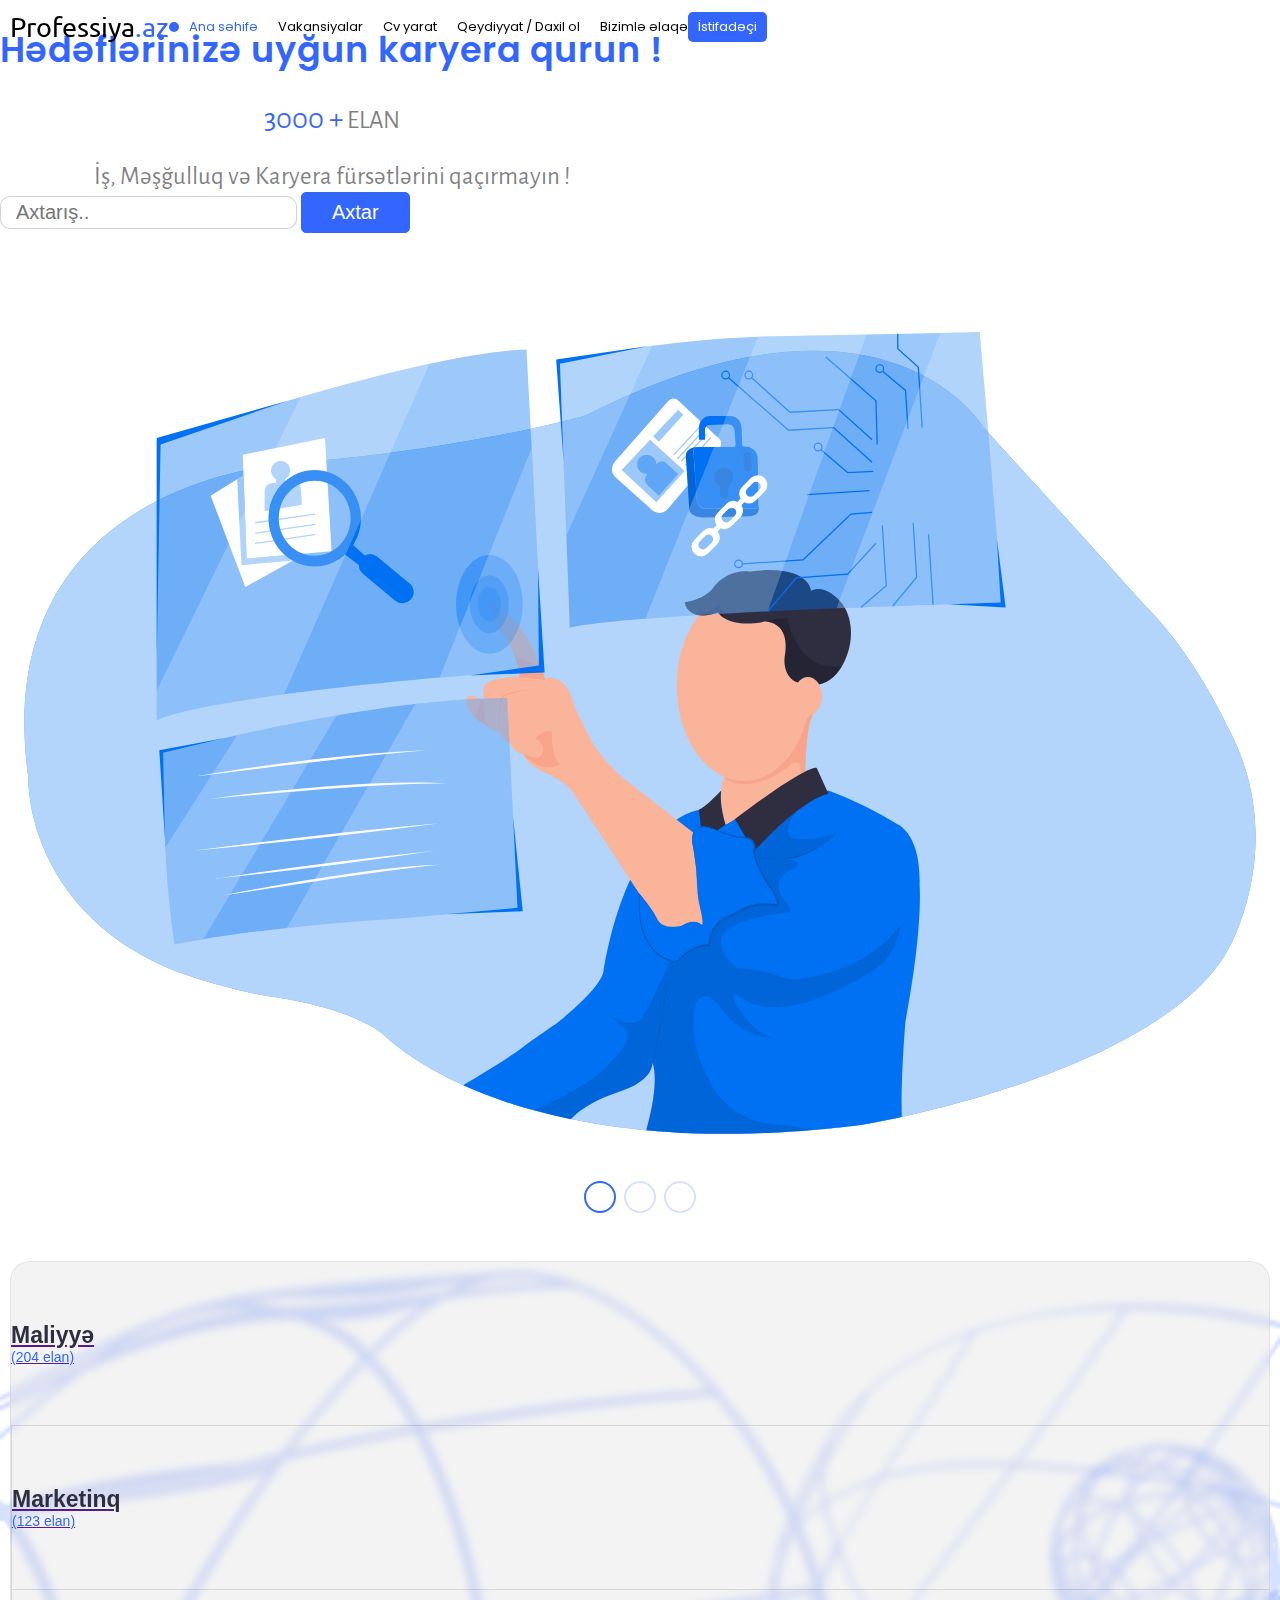
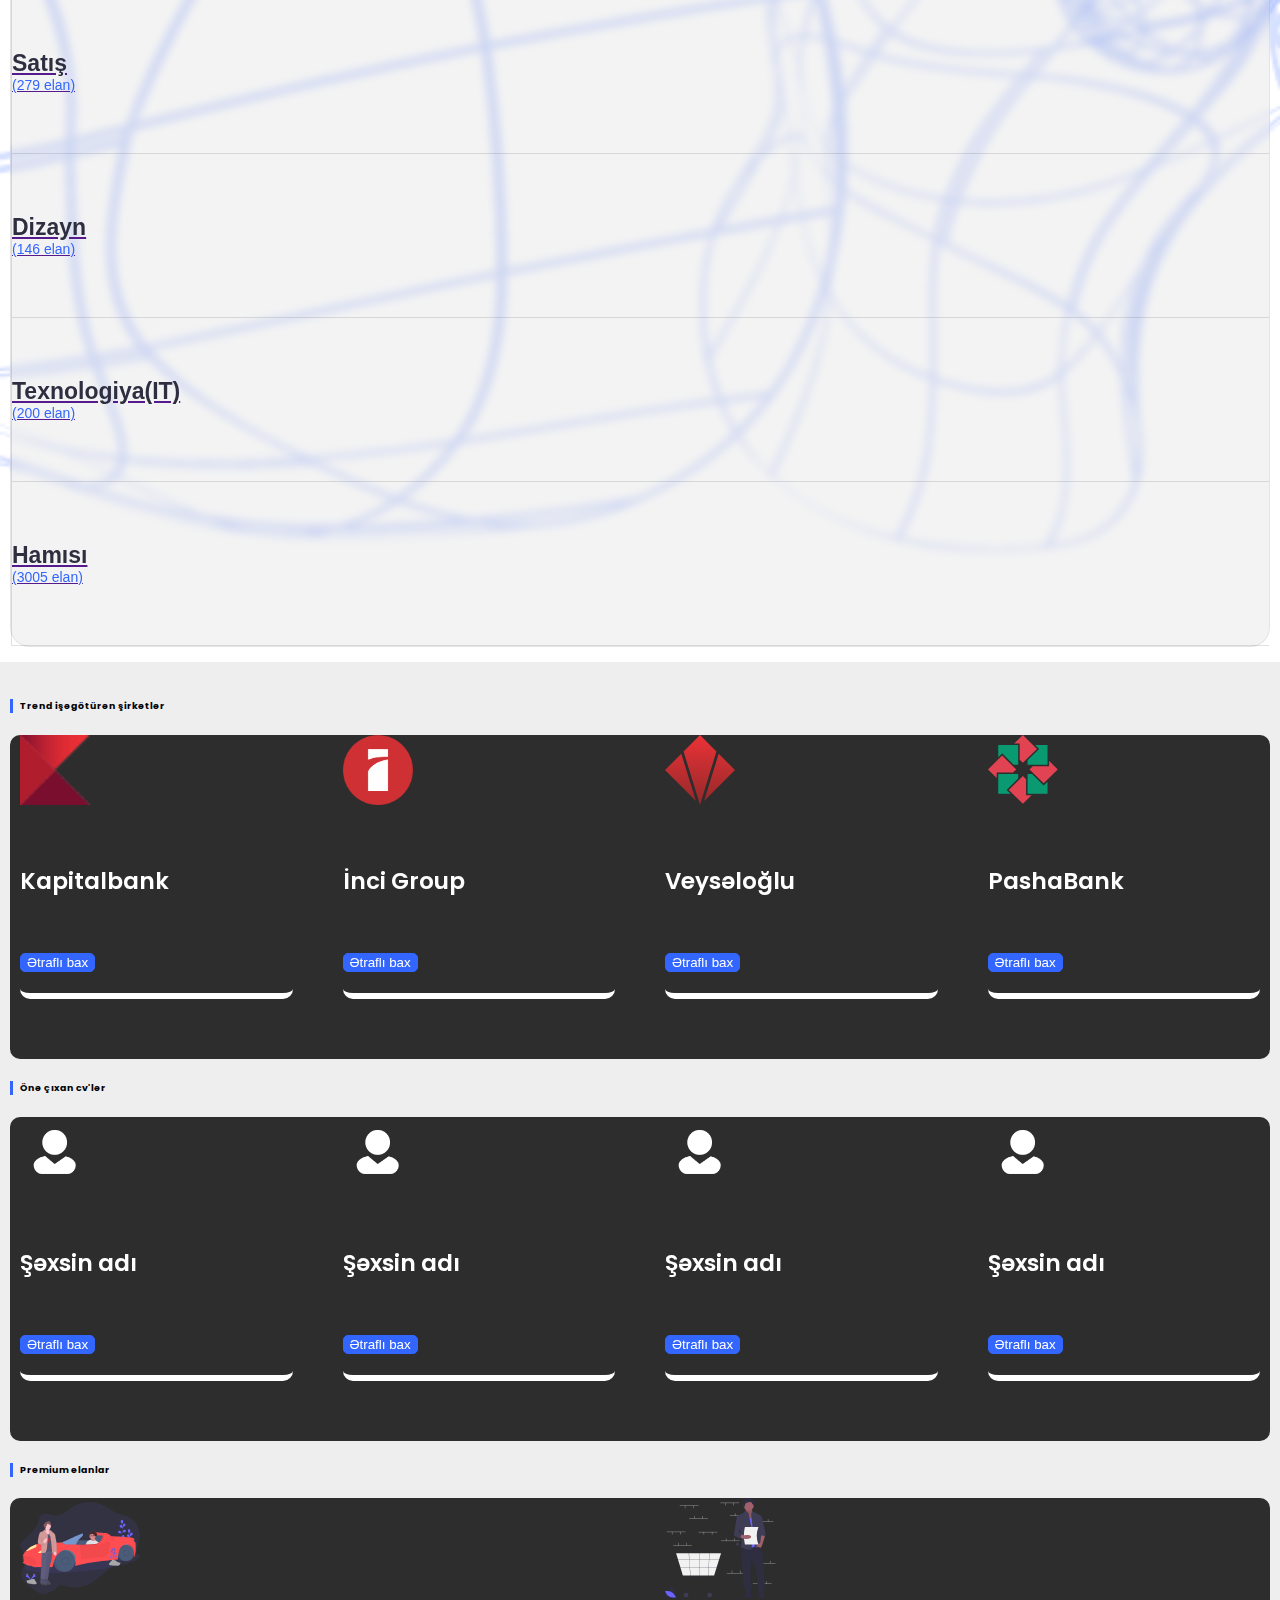
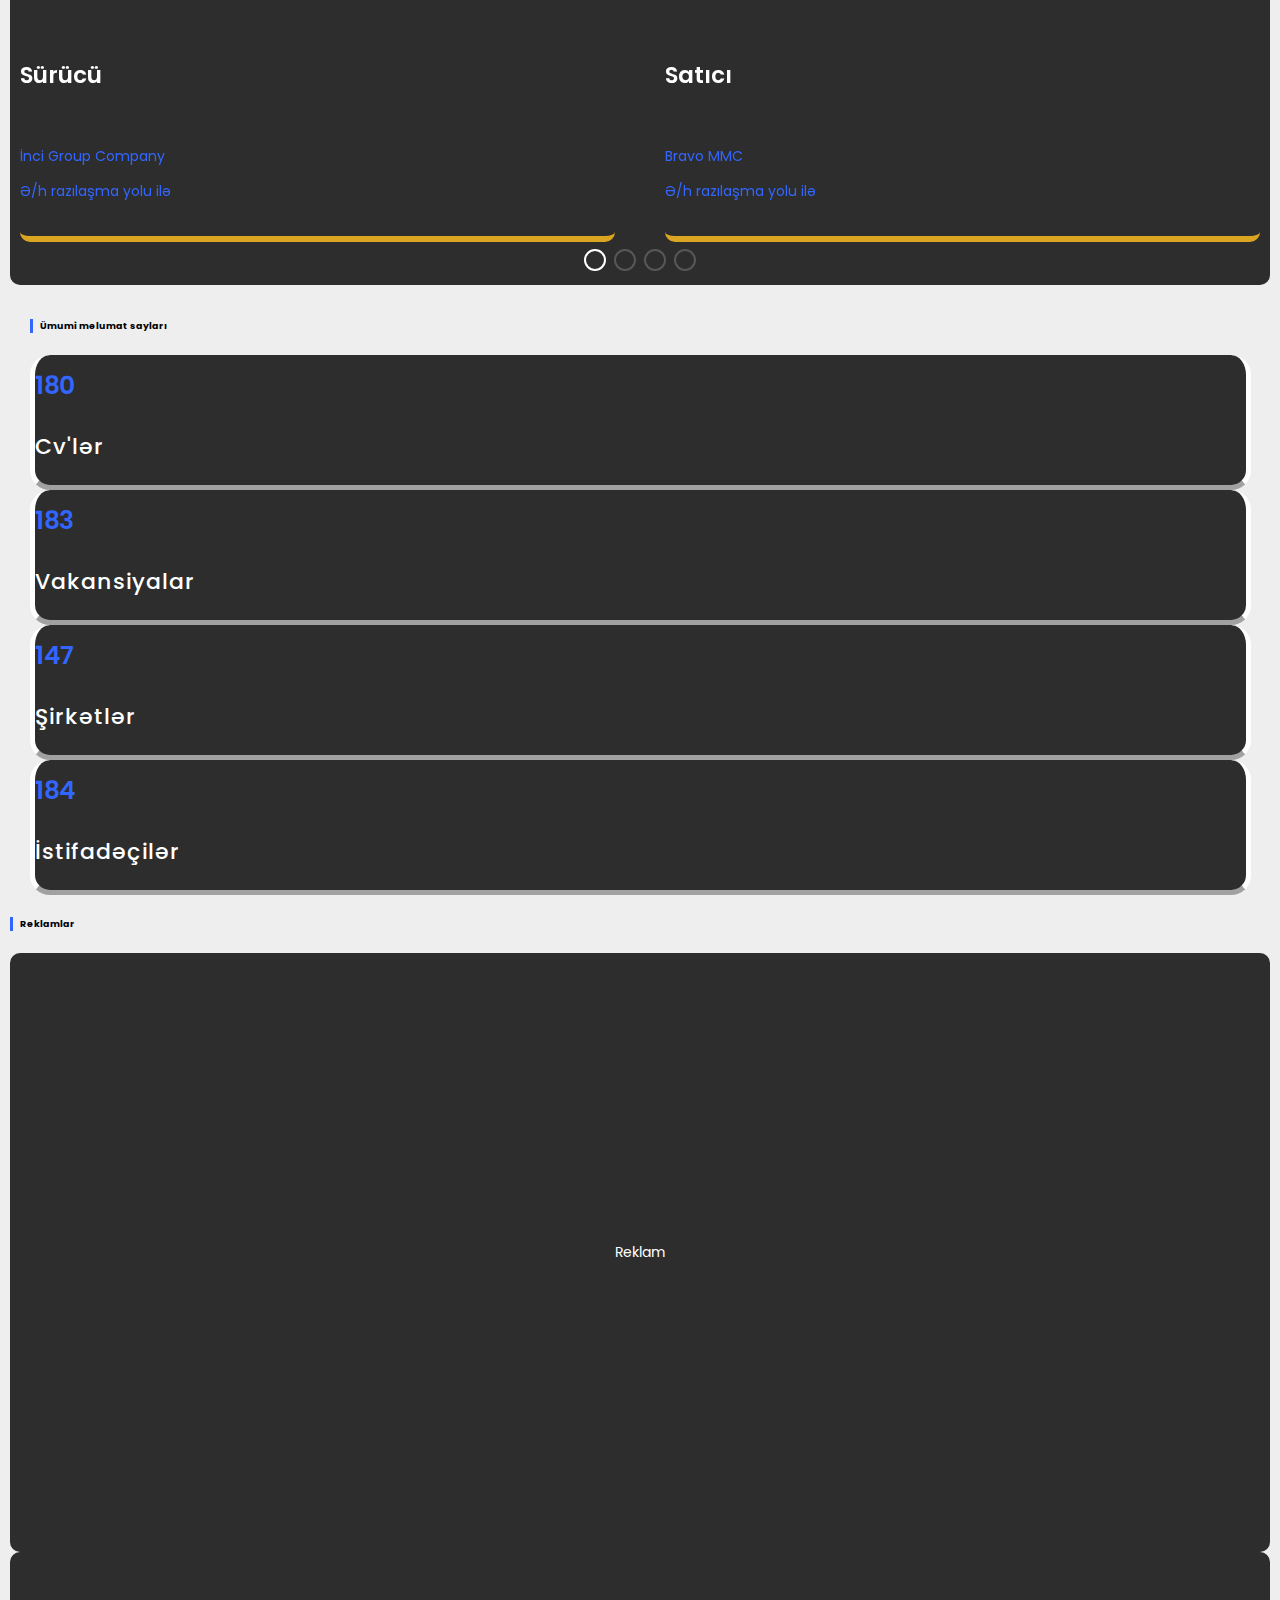
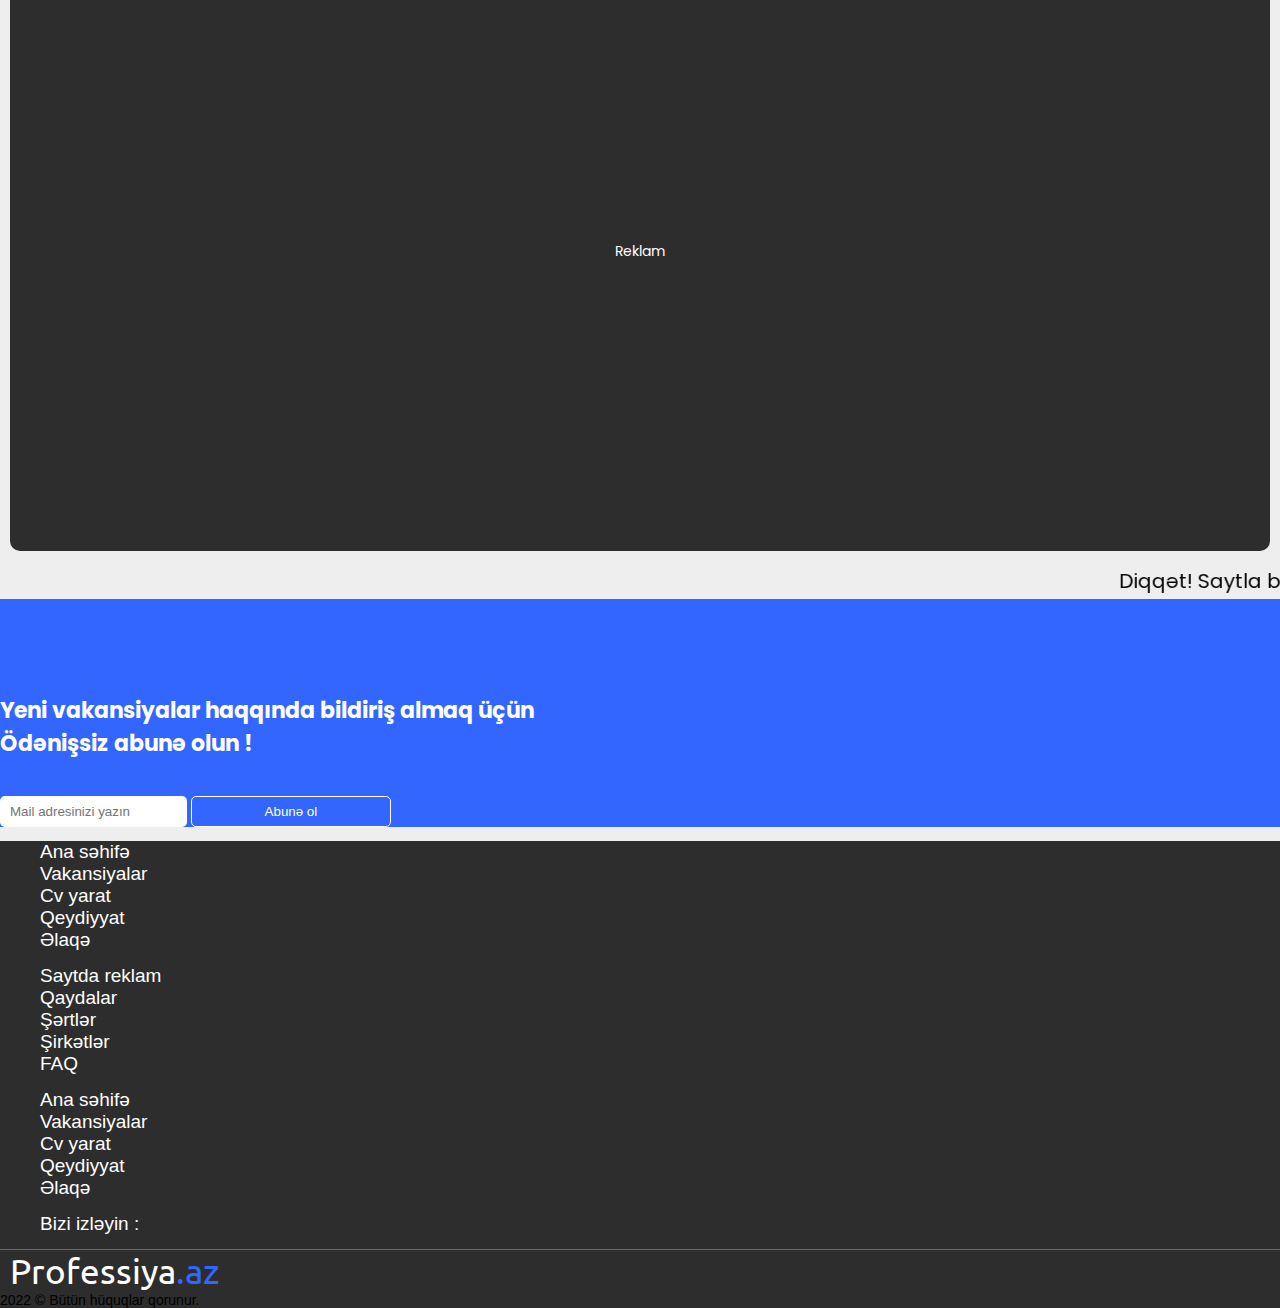
<file: index.html>
<!DOCTYPE html>
<html lang="en">

<head>
    <meta charset="UTF-8">
    <meta http-equiv="X-UA-Compatible" content="IE=edge">
    <meta name="viewport" content="width=device-width, initial-scale=1.0">
    <title>Professiya.az | Ana səhifə</title>
    <link rel="icon" href="img/favicon.svg">

    <!------- Basic CSS CDN Links ------->
    <link rel="stylesheet" href="https://cdnjs.cloudflare.com/ajax/libs/OwlCarousel2/2.3.4/assets/owl.carousel.min.css"
        integrity="sha512-tS3S5qG0BlhnQROyJXvNjeEM4UpMXHrQfTGmbQ1gKmelCxlSEBUaxhRBj/EFTzpbP4RVSrpEikbmdJobCvhE3g=="
        crossorigin="anonymous" referrerpolicy="no-referrer" />
    <link rel="stylesheet"
        href="https://cdnjs.cloudflare.com/ajax/libs/OwlCarousel2/2.3.4/assets/owl.theme.default.min.css"
        integrity="sha512-sMXtMNL1zRzolHYKEujM2AqCLUR9F2C4/05cdbxjjLSRvMQIciEPCQZo++nk7go3BtSuK9kfa/s+a4f4i5pLkw=="
        crossorigin="anonymous" referrerpolicy="no-referrer" />
    <link href="https://cdn.jsdelivr.net/npm/bootstrap@5.2.0/dist/css/bootstrap.min.css" rel="stylesheet"
        integrity="sha384-gH2yIJqKdNHPEq0n4Mqa/HGKIhSkIHeL5AyhkYV8i59U5AR6csBvApHHNl/vI1Bx" crossorigin="anonymous">
    <link rel="stylesheet" href="https://cdnjs.cloudflare.com/ajax/libs/font-awesome/6.1.2/css/all.min.css"
        integrity="sha512-1sCRPdkRXhBV2PBLUdRb4tMg1w2YPf37qatUFeS7zlBy7jJI8Lf4VHwWfZZfpXtYSLy85pkm9GaYVYMfw5BC1A=="
        crossorigin="anonymous" referrerpolicy="no-referrer" />

    <!-- Link Data Aos CSS -->
    <link rel="stylesheet" href="https://unpkg.com/aos@next/dist/aos.css" />

    <!-- Link Swiper's CSS -->
    <link rel="stylesheet" href="https://cdn.jsdelivr.net/npm/swiper/swiper-bundle.min.css" />

    <!------- Main CSS Links ------->
    <link rel="stylesheet" href="css/style.css">

</head>

<body>

    <div class="main w-100 h-100">

        <!-- Header start -->
        <header id="header" class="header">
            <div class="row">
                <div class="col-3">
                    <div class="header-logo">
                        <p>Professiya<span>.az</span></p>
                    </div>
                </div>
                <div class="col-9 d-none d-lg-flex justify-content-end pe-5">
                    <nav>
                        <ul>
                            <li class="me-4"><a class="active" href="index.html">Ana səhifə</a></li>
                            <li class="me-4"><a href="javascript:void(0)">Vakansiyalar</a></li>
                            <li class="me-4"><a href="cv.html">Cv yarat</a></li>
                            <li class="me-4"><a href="register.html">Qeydiyyat / Daxil ol</a></li>
                            <li class="me-4"><a href="contact.html">Bizimlə əlaqə</a></li>
                            <li class="d-flex align-items-end user"><a href="profile.html"><i
                                        class="fa-solid fa-user me-1"></i> İstifadəçi</a>
                                <ul class="user-dropdown">
                                    <li><a href=""><i class="fa-solid fa-arrow-right-from-bracket me-1"></i> Çıxış</a>
                                    </li>
                                    <li><a href=""><i class="fa-solid fa-table me-1"></i>Elanlarım</a></li>
                                    <li><a href=""><i class="fa-regular fa-file me-1"></i>Cv'lərim</a></li>
                                </ul>
                            </li>
                        </ul>
                    </nav>
                </div>
                <div class="col-9 d-flex d-lg-none justify-content-end pe-3">
                    <div class="bar-btn">
                        <i class="fa-solid fa-bars-staggered"></i>
                    </div>
                </div>
                <div class="mobile-menu">
                    <div class="mobile-wrapper">
                        <div class="close-btn">
                            <i class="fa-solid fa-xmark"></i>
                        </div>
                        <div class="mobile-logo">
                            <p>Professiya<span>.az</span></p>
                        </div>
                        <ul>
                            <li><a href="index.htmlindex.html">Ana səhifə</a></li>
                            <li><a href="vacancies.html">Vakansiyalar</a></li>
                            <li><a href="cv.html">Cv yarat</a></li>
                            <li><a href="register.html">Qeydiyyat / Daxil ol</a></li>
                            <li><a href="contact.html">Bizimlə əlaqə</a></li>
                            <li><a href="">Profilim</a></li>
                        </ul>

                        <div class="mobile-icons d-flex justify-content-between">
                            <a href=""><i class="fa-brands fa-square-instagram"></i></a>
                            <a href=""><i class="fa-brands fa-square-facebook"></i></a>
                            <a href=""><i class="fa-brands fa-linkedin"></i></a>
                            <a href=""><i class="fa-brands fa-square-whatsapp"></i></a>
                        </div>
                        <div class="copy">
                            <p>&copy; Bütün hüquqlar qorunur. <br> 2022</p>
                        </div>
                    </div>
                </div>
            </div>
        </header>
        <!-- Header end -->

        <!-- Hero Slider start -->
        <section id="hero-section" class="hero-section">
            <div class="swiper mySwiper">
                <div class="swiper-wrapper">
                    <div class="swiper-slide">
                        <div class="row h-100">
                            <div
                                class="col-lg-6 col-12 d-flex order-2 order-lg-1 order-2 order-lg-1 flex-column justify-content-start justify-content-lg-center align-items-center slide-form">
                                <h1 class="slide-title">Hədəflərinizə uyğun karyera qurun !</h1>
                                <p class="slide-slugs"><span class="p-0 m-0">3000 +</span> ELAN</p>
                                <p class="slide-slugs">İş, Məşğulluq və Karyera fürsətlərini qaçırmayın !</p>
                                <form action="" class="w-100 d-flex flex-column align-items-center">
                                    <input type="text" placeholder="Axtarış.." class="w-75 mt-2">
                                    <button type="button" class="pe-3 ps-3 pt-2 pb-2 mt-3">Axtar</button>
                                </form>
                            </div>
                            <div class="col-lg-6 col-12 order-1 order-lg-2 slide-img">
                                <img src="img/slider-img/Privacy-and-encryption-details.svg" alt="">
                            </div>
                        </div>
                    </div>
                    <div class="swiper-slide">
                        <div class="row h-100">
                            <div
                                class="col-lg-6 col-12 d-flex order-2 order-lg-1 flex-column justify-content-start justify-content-lg-center align-items-center slide-form">
                                <h1 class="slide-title">Şirkətinizə uyğun işçilər axtarın !</h1>
                                <p class="slide-slugs"><span class="p-0 m-0">3000 +</span> ELAN</p>
                                <p class="slide-slugs">İş, Məşğulluq və Karyera fürsətlərini qaçırmayın !</p>
                                <form action="" class="w-100 d-flex flex-column align-items-center">
                                    <input type="text" placeholder="Axtarış.." class="w-75 mt-2">
                                    <button type="button" class="pe-3 ps-3 pt-2 pb-2 mt-3">Axtar</button>
                                </form>
                            </div>
                            <div class="col-lg-6 col-12 order-1 order-lg-2 slide-img">
                                <img src="img/slider-img/User-research.svg" alt="">
                            </div>
                        </div>
                    </div>
                    <div class="swiper-slide">
                        <div class="row h-100">
                            <div
                                class="col-lg-6 col-12 d-flex order-2 order-lg-1 flex-column justify-content-start justify-content-lg-center align-items-center slide-form">
                                <h1 class="slide-title">Özünüzə uyğun iş tapın !</h1>
                                <p class="slide-slugs"><span class="p-0 m-0">3000 +</span> ELAN</p>
                                <p class="slide-slugs">İş, Məşğulluq və Karyera fürsətlərini qaçırmayın !</p>
                                <form action="" class="w-100 d-flex flex-column align-items-center">
                                    <input type="text" placeholder="Axtarış.." class="w-75 mt-2">
                                    <button type="button" class="pe-3 ps-3 pt-2 pb-2 mt-3">Axtar</button>
                                </form>
                            </div>
                            <div class="col-lg-6 col-12 order-1 order-lg-2 slide-img">
                                <img src="img/slider-img/Successful-deal.svg" alt="">
                            </div>
                        </div>
                    </div>
                </div>
                <div class="swiper-pagination"></div>
            </div>
        </section>
        <!-- Hero Slider end -->

        <!-- Category start -->
        <section id="category" class="category">
            <div class="container">
                <div class="row">
                    <div class="col-lg-2 col-6 d-flex flex-column justify-content-center align-items-center">
                        <a href="" class="p-0 m-0 text-decoration-none d-flex flex-column align-items-center">
                            <i class="fa-solid fa-coins"></i>
                            <p> Maliyyə</p>
                            <span>(204 elan)</span>
                        </a>
                    </div>
                    <div class="col-lg-2 col-6 d-flex flex-column justify-content-center align-items-center">
                        <a href="" class="p-0 m-0 text-decoration-none d-flex flex-column align-items-center">
                            <i class="fa-solid fa-arrows-spin"></i>
                            <p>Marketinq</p>
                            <span>(123 elan)</span>
                        </a>
                    </div>
                    <div class="col-lg-2 col-6 d-flex flex-column justify-content-center align-items-center">
                        <a href="" class="p-0 m-0 text-decoration-none d-flex flex-column align-items-center">
                            <i class="fa-solid fa-cart-arrow-down"></i>
                            <p>Satış</p>
                            <span>(279 elan)</span>
                        </a>
                    </div>
                    <div class="col-lg-2 col-6 d-flex flex-column justify-content-center align-items-center">
                        <a href="" class="p-0 m-0 text-decoration-none d-flex flex-column align-items-center">
                            <i class="fa-solid fa-pen-fancy"></i>
                            <p>Dizayn</p>
                            <span>(146 elan)</span>
                        </a>
                    </div>
                    <div class="col-lg-2 col-6 d-flex flex-column justify-content-center align-items-center">
                        <a href="" class="m-0 p-0 text-decoration-none d-flex flex-column align-items-center">
                            <i class="fa-solid fa-code"></i>
                            <p>Texnologiya(IT)</p>
                            <span>(200 elan)</span>
                        </a>
                    </div>
                    <div class="col-lg-2 col-6 d-flex flex-column justify-content-center align-items-center">
                        <a href="" class="p-0 m-0 text-decoration-none d-flex flex-column align-items-center">
                            <i class="fa-solid fa-border-all"></i>
                            <p>Hamısı</p>
                            <span>(3005 elan)</span>
                        </a>
                    </div>
                </div>
            </div>
        </section>
        <!-- Category end -->

        <!-- Vacancy and Advert start -->
        <section id="main-vc-rec" class="main-vc-rec">
            <div class="container">
                <div class="row">
                    <div class="col-lg-8">

                        <!----------------------------- Trend işə götürənlər start ---------------------------->

                        <div class="row">
                            <div class="col-12 pt-2">
                                <h6 class="p-0 m-0 mb-2 trends-title after-h">Trend işəgötürən şirkətlər</h6>
                                <div class="swiper cardSwiper  pt-4">
                                    <div class="swiper-wrapper">
                                        <div class="swiper-slide d-flex flex-column align-items-center">
                                            <a href="" class="d-flex flex-column align-items-center">
                                                <img src="img/companies/favicon-kapital.ico" class="mb-2">
                                                <h6>Kapitalbank</h6>
                                                <button><a href="">Ətraflı bax</a></button>
                                            </a>
                                        </div>
                                        <div class="swiper-slide d-flex flex-column align-items-center">
                                            <a href="" class="d-flex flex-column align-items-center">
                                                <img src="img/companies/inci-logo.png" class="mb-2">
                                                <h6>İnci Group</h6>
                                                <button><a href="">Ətraflı bax</a></button>
                                            </a>
                                        </div>
                                        <div class="swiper-slide d-flex flex-column align-items-center">
                                            <a href="" class="d-flex flex-column align-items-center">
                                                <img src="img/companies/veysəloglu.svg" class="mb-2">
                                                <h6>Veysəloğlu</h6>
                                                <button><a href="">Ətraflı bax</a></button>
                                            </a>
                                        </div>
                                        <div class="swiper-slide d-flex flex-column align-items-center">
                                            <a href="" class="d-flex flex-column align-items-center">
                                                <img src="img/companies/pashabank.svg" class="mb-2">
                                                <h6>PashaBank</h6>
                                                <button><a href="">Ətraflı bax</a></button>
                                            </a>
                                        </div>
                                    </div>
                                    <div class="swiper-pagination"></div>
                                </div>
                            </div>
                        </div>
                        <!----------------------------- Trend işə götürənlər end ---------------------------->

                        <!----------------------------- Önə çıxan CV'lər start ---------------------------->

                        <div class="row mt-2">
                            <div class="col-12 pt-2">
                                <h6 class="p-0 m-0 mb-2 trends-title after-h">Önə çıxan cv'lər</h6>
                                <div class="swiper cardSwiper  pt-4">
                                    <div class="swiper-wrapper">
                                        <div class="swiper-slide d-flex flex-column align-items-center">
                                            <a href="" class="d-flex flex-column align-items-center">
                                                <img src="img/user-icon.png" class="mb-2">
                                                <h6>Şəxsin adı</h6>
                                                <button><a href="">Ətraflı bax</a></button>
                                            </a>
                                        </div>
                                        <div class="swiper-slide d-flex flex-column align-items-center">
                                            <a href="" class="d-flex flex-column align-items-center">
                                                <img src="img/user-icon.png" class="mb-2">
                                                <h6>Şəxsin adı</h6>
                                                <button><a href="">Ətraflı bax</a></button>
                                            </a>
                                        </div>
                                        <div class="swiper-slide d-flex flex-column align-items-center">
                                            <a href="" class="d-flex flex-column align-items-center">
                                                <img src="img/user-icon.png" class="mb-2">
                                                <h6>Şəxsin adı</h6>
                                                <button><a href="">Ətraflı bax</a></button>
                                            </a>
                                        </div>
                                        <div class="swiper-slide d-flex flex-column align-items-center">
                                            <a href="" class="d-flex flex-column align-items-center">
                                                <img src="img/user-icon.png" class="mb-2">
                                                <h6>Şəxsin adı</h6>
                                                <button><a href="">Ətraflı bax</a></button>
                                            </a>
                                        </div>
                                    </div>
                                    <div class="swiper-pagination"></div>
                                </div>
                            </div>
                        </div>

                        <!----------------------------- Önə çıxan CV'lər end ---------------------------->

                        <!----------------------------- Premium elanlar start ---------------------------->

                        <div class="row mt-2">
                            <div class="col-12 pt-2">
                                <h6 class="p-0 m-0 mb-2 trends-title after-h">Premium elanlar</h6>
                                <div class="swiper cardSwiper cards-2 pt-4">
                                    <div class="swiper-wrapper">
                                        <div class="swiper-slide d-flex p-2 align-items-center">
                                            <a href="" class="w-100 d-flex align-items-center justify-content-between">
                                                <img src="img/vacancies/undraw_electric_car_b-7-hl.svg">
                                                <div class="info d-flex flex-column ms-2 ms-lg-0">
                                                    <h6 class="p-0 m-0">Sürücü</h6>
                                                    <p class="p-0 m-0 text-danger">İnci Group Company</p>
                                                    <p class="p-0 m-0 text-white">Ə/h razılaşma yolu ilə</p>
                                                </div>
                                                <i class="fa-solid fa-crown text-warning"></i>
                                            </a>
                                        </div>
                                        <div class="swiper-slide d-flex p-2 align-items-center">
                                            <a href="" class="w-100 d-flex align-items-center justify-content-between">
                                                <img src="img/vacancies/undraw_empty_cart_co35.svg">
                                                <div class="info d-flex flex-column ms-2 ms-lg-0">
                                                    <h6 class="p-0 m-0">Satıcı</h6>
                                                    <p class="p-0 m-0 text-success">Bravo MMC</p>
                                                    <p class="p-0 m-0 text-white">Ə/h razılaşma yolu ilə</p>
                                                </div>
                                                <i class="fa-solid fa-crown text-warning"></i>
                                            </a>
                                        </div>
                                        <div class="swiper-slide d-flex p-2 align-items-center">
                                            <a href="" class="w-100 d-flex align-items-center justify-content-between">
                                                <img src="img/vacancies/undraw_qa_engineers_dg-5-p.svg">
                                                <div class="info d-flex flex-column ms-2 ms-lg-0">
                                                    <h6 class="p-0 m-0">Fəhlə</h6>
                                                    <p class="p-0 m-0">Veysəloğlu MMC</p>
                                                    <p class="p-0 m-0 text-white">Ə/h razılaşma yolu ilə</p>
                                                </div>
                                                <i class="fa-solid fa-crown text-warning"></i>
                                            </a>
                                        </div>
                                        <div class="swiper-slide d-flex p-2 align-items-center">
                                            <a href="" class="w-100 d-flex align-items-center justify-content-between">
                                                <img src="img/vacancies/undraw_designer_girl_re_h54c.svg">
                                                <div class="info d-flex flex-column ms-2 ms-lg-0">
                                                    <h6 class="p-0 m-0">Dizayner</h6>
                                                    <p class="p-0 m-0 text-info">Webcoder</p>
                                                    <p class="p-0 m-0 text-white">Ə/h razılaşma yolu ilə</p>
                                                </div>
                                                <i class="fa-solid fa-crown text-warning"></i>
                                            </a>
                                        </div>
                                    </div>
                                    <div class="swiper-pagination "></div>
                                </div>
                            </div>
                        </div>

                        <!----------------------------- Premium elanlar end ---------------------------->

                        <!----------------------------- Counter start ---------------------------->

                        <div class="row counter mt-2">
                            <div class="col-12">
                                <h6 class="p-0 m-0 mb-2 trends-title after-h">Ümumi məlumat sayları</h6>
                                <div class="row m-0">
                                    <div class="col-lg-3 d-flex justify-content-center align-items-center pt-4 pb-4">
                                        <div
                                            class="text-box d-flex flex-column justify-content-around align-items-center">
                                            <i class="fa-solid fa-file"></i>
                                            <span class="num p-0 m-0" data-val="180">0</span>
                                            <p class="m-0 p-0">Cv'lər</p>
                                        </div>
                                    </div>
                                    <div
                                        class="col-lg-3 d-flex justify-content-center align-items-center pt-4 pb-4 mt-2 mt-lg-0">
                                        <div
                                            class="text-box d-flex flex-column justify-content-around align-items-center">
                                            <i class="fa-solid fa-briefcase"></i>
                                            <span class="num p-0 m-0" data-val="278">0</span>
                                            <p class="m-0 p-0">Vakansiyalar</p>
                                        </div>
                                    </div>
                                    <div
                                        class="col-lg-3 d-flex justify-content-center align-items-center pt-4 pb-4 mt-2 mt-lg-0">
                                        <div
                                            class="text-box d-flex flex-column justify-content-around align-items-center">
                                            <i class="fa-solid fa-building"></i>
                                            <span class="num p-0 m-0" data-val="147">0</span>
                                            <p class="m-0 p-0">Şirkətlər</p>
                                        </div>
                                    </div>
                                    <div
                                        class="col-lg-3 d-flex justify-content-center align-items-center pt-4 pb-4 mt-2 mt-lg-0">
                                        <div
                                            class="text-box d-flex flex-column justify-content-around align-items-center">
                                            <i class="fa-solid fa-users"></i>
                                            <span class="num p-0 m-0" data-val="320">0</span>
                                            <p class="m-0 p-0">İstifadəçilər</p>
                                        </div>
                                    </div>
                                </div>
                            </div>
                        </div>

                        <!----------------------------- Counter end ---------------------------->

                    </div>

                    <!----------------------------- Reklamlar start ---------------------------->

                    <div class="col-lg-4 mt-2 mt-lg-0">
                        <div class="row">
                            <div class="col-12 pt-2">
                                <h6 class="p-0 m-0 mb-2 adv-title after-h">Reklamlar</h6>
                                <div class="advert">
                                    <p class="p-0 m-0">Reklam</p>
                                </div>
                            </div>
                        </div>
                        <div class="row">
                            <div class="col-12 pt-2">
                                <div class="advert">
                                    <p class="p-0 m-0">Reklam</p>
                                </div>
                            </div>
                        </div>
                    </div>

                    <!----------------------------- Reklamlar end ---------------------------->

                </div>
            </div>
        </section>
        <!-- Vacancy and Advert end -->

        <!-- Marquee start -->

        <marquee class="p-0 m-0 mt-2 text-danger" Scrollamount=15 style="font-size: 20px; font-family:'Poppins';">
            Diqqət! Saytla bağlı hər hansı bir probleminiz, təklifiniz və ya iradlarınız olarsa "Bizimlə
            əlaqə" bölməsinə keçid edə bilərsiniz, müraciətiniz tez bir zamanda nəzərə alınacaqdır.Diqqətiniz üçün
            təşəkkürlər!</marquee>

        <!-- Marquee start -->

        <!-- Banner start -->

        <section id="banner" class="banner mt-3">
            <div class="container pt-5 pb-4">
                <div class="row pe-3 ps-3">
                    <div class="col-lg-6 d-flex align-items-center text-box">
                        <i class="fa-solid fa-bell"></i>
                        <h5>Yeni vakansiyalar haqqında bildiriş almaq üçün <br> Ödənişsiz abunə olun !</h5>
                    </div>
                    <div class="col-lg-6 ">
                        <div class="notification-input d-flex flex-column flex-lg-row align-items-center">
                            <input type="email" class="w-100" placeholder="Mail adresinizi yazın">
                            <button class="ms-lg-4 mt-2 mt-lg-0">Abunə ol</button>
                        </div>
                    </div>
                </div>
        </section>

        <!-- Banner end -->

        <!-- Footer start -->

        <footer id="footer" class="footer">
            <div class="container">
                <div class="row p-3">
                    <div
                        class="col-6 mt-3 mt-lg-0 col-lg-3 p-0 m-0 d-flex justify-content-center justify-content-lg-start">
                        <ul class="p-0 m-0 d-flex flex-column align-items-start">
                            <li><a href="index.html">Ana səhifə</a></li>
                            <li><a href="vacancies.html">Vakansiyalar</a></li>
                            <li><a href="cv.html">Cv yarat</a></li>
                            <li><a href="">Qeydiyyat</a></li>
                            <li><a href="">Əlaqə</a></li>
                        </ul>
                    </div>
                    <div
                        class="col-6 mt-3 mt-lg-0 col-lg-3 p-0 m-0 d-flex justify-content-center justify-content-lg-start">
                        <ul class="p-0 m-0 d-flex flex-column align-items-start">
                            <li><a href="">Saytda reklam</a></li>
                            <li><a href="">Qaydalar</a></li>
                            <li><a href="">Şərtlər</a></li>
                            <li><a href="">Şirkətlər</a></li>
                            <li><a href="">FAQ</a></li>
                        </ul>
                    </div>
                    <div
                        class="col-6 mt-3 mt-lg-0 col-lg-3 p-0 m-0 d-flex justify-content-center justify-content-lg-start">
                        <ul class="p-0 m-0 d-flex flex-column align-items-start">
                            <li><a href="index.html">Ana səhifə</a></li>
                            <li><a href="vacancies.html">Vakansiyalar</a></li>
                            <li><a href="cv.html">Cv yarat</a></li>
                            <li><a href="">Qeydiyyat</a></li>
                            <li><a href="">Əlaqə</a></li>
                        </ul>
                    </div>
                    <div class="col-12 mt-3 mt-lg-0 col-lg-3 p-0 m-0 d-flex justify-content-center justify-content-lg-start">
                        <ul class="p-0 m-0 ms-lg-0 d-flex flex-column align-items-center align-items-lg-start">
                            <li><a href="">Bizi izləyin :</a></li>
                            <div class="icons d-flex mt-2">
                                <li><a target="_blank" href="https://www.instagram.com/inci_group_/"><i
                                            class="fa-brands fa-instagram me-3"></i></a></li>
                                <li><a target="_blank" href="https://www.facebook.com/incicompany"><i
                                            class="fa-brands fa-square-facebook me-3"></i></a></li>
                                <li><a target="_blank"
                                        href="https://www.linkedin.com/company/inci-group-of-companies-llc/"><i
                                            class="fa-brands fa-linkedin me-3"></i></a></li>
                                <li><a target="_blank" href=""><i class="fa-brands fa-telegram"></i></a></li>
                            </div>
                        </ul>
                    </div>
                </div>
                <div class="row footer-bottom pt-2 pb-2">
                    <div class="col-lg-6 d-flex align-items-center justify-content-center justify-content-lg-start">
                        <div class="logo d-flex align-items-end">
                            <h1>Professiya<span>.az</span></h1>
                        </div>
                    </div>
                    <div
                        class="col-lg-6 d-flex justify-content-center justify-content-lg-end align-items-center text-white">
                        2022 &copy; Bütün hüquqlar qorunur.</div>
                </div>
            </div>
        </footer>

        <!-- Footer end -->


    </div>

    <!------- Basic JS CDN Links ------->
    <script src="https://cdnjs.cloudflare.com/ajax/libs/jquery/3.6.0/jquery.min.js"
        integrity="sha512-894YE6QWD5I59HgZOGReFYm4dnWc1Qt5NtvYSaNcOP+u1T9qYdvdihz0PPSiiqn/+/3e7Jo4EaG7TubfWGUrMQ=="
        crossorigin="anonymous" referrerpolicy="no-referrer"></script>
    <script src="https://cdnjs.cloudflare.com/ajax/libs/OwlCarousel2/2.3.4/owl.carousel.min.js"
        integrity="sha512-bPs7Ae6pVvhOSiIcyUClR7/q2OAsRiovw4vAkX+zJbw3ShAeeqezq50RIIcIURq7Oa20rW2n2q+fyXBNcU9lrw=="
        crossorigin="anonymous" referrerpolicy="no-referrer"></script>
    <script src="https://cdn.jsdelivr.net/npm/bootstrap@5.2.0/dist/js/bootstrap.bundle.min.js"
        integrity="sha384-A3rJD856KowSb7dwlZdYEkO39Gagi7vIsF0jrRAoQmDKKtQBHUuLZ9AsSv4jD4Xa" crossorigin="anonymous">
    </script>
    <!-- Data Aos JS -->
    <script src="https://unpkg.com/aos@next/dist/aos.js"></script>

    <!-- Swiper JS -->
    <script src="https://cdn.jsdelivr.net/npm/swiper/swiper-bundle.min.js"></script>

    <!------- Main JS Links ------->
    <script src="js/main.js"></script>
</body>

</html>
</file>
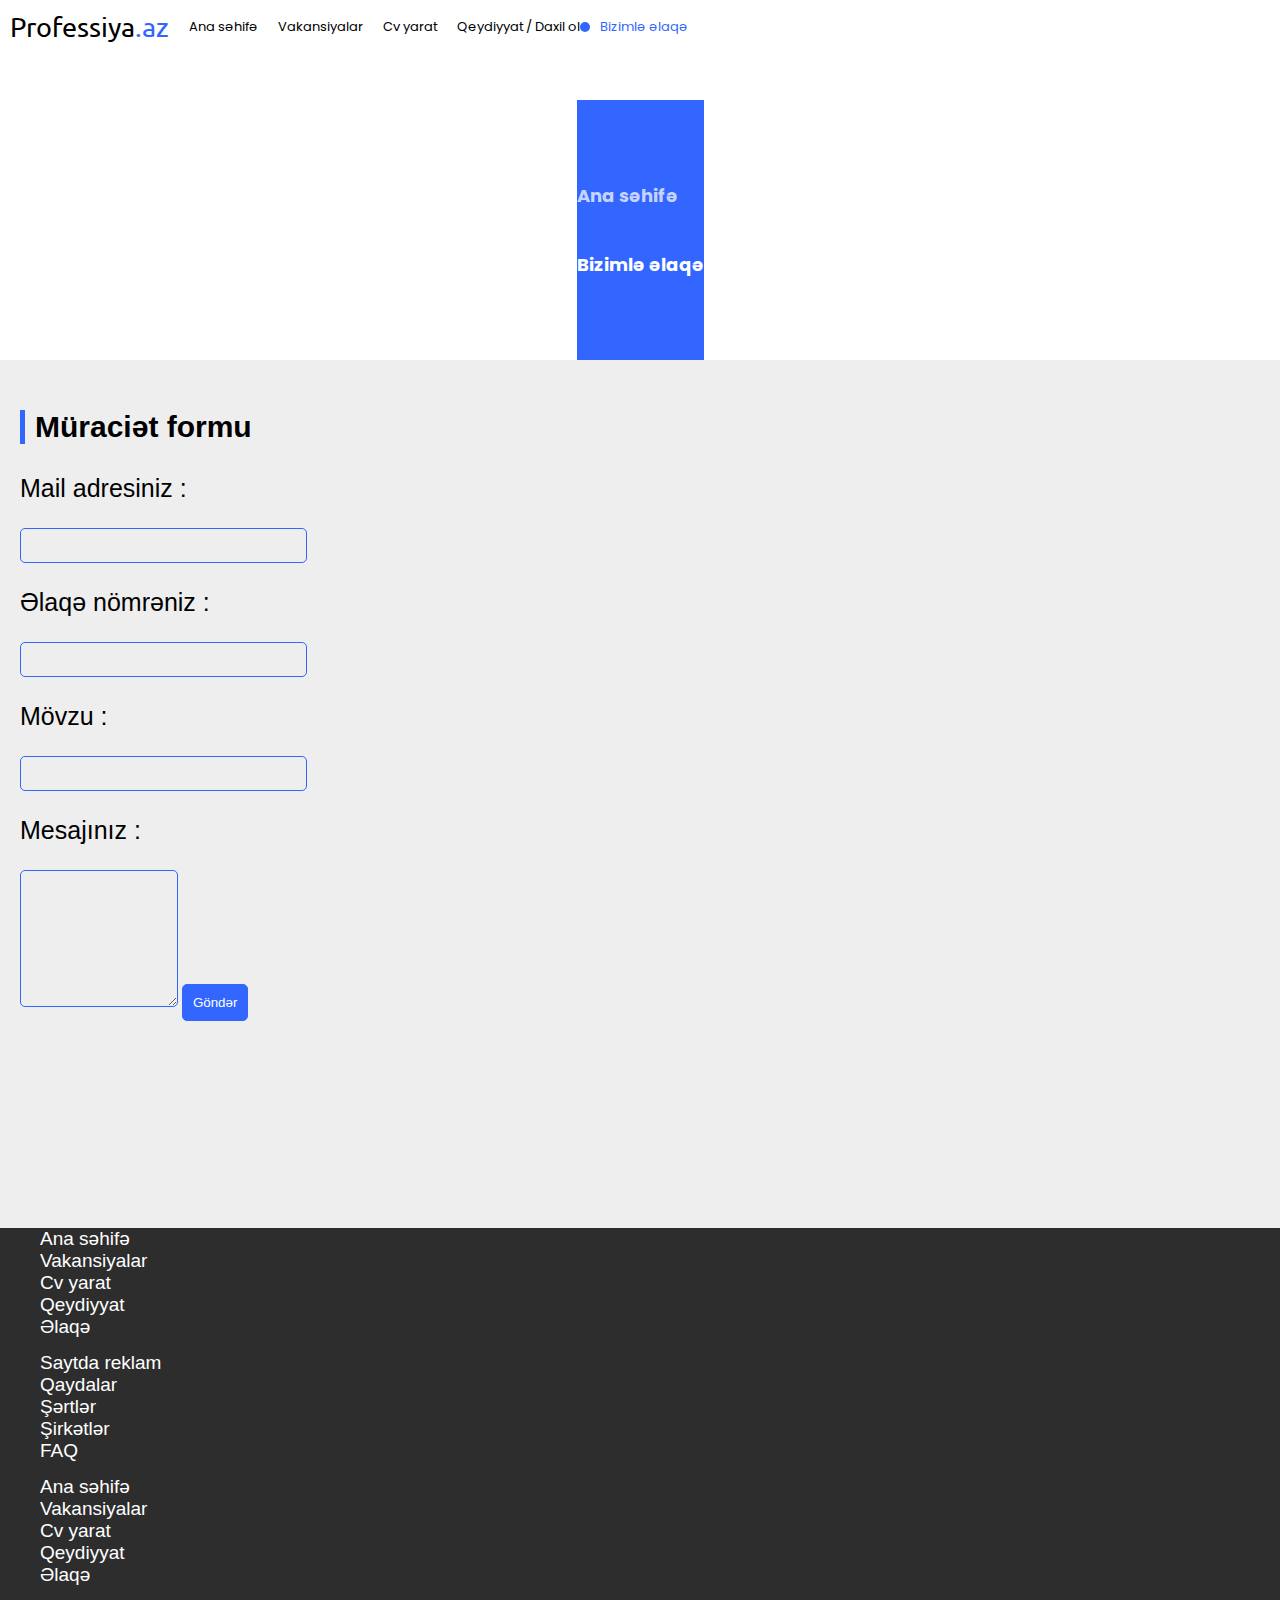
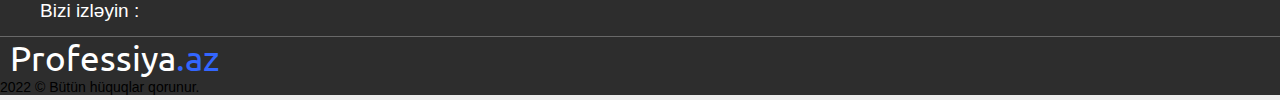
<file: contact.html>
<!DOCTYPE html>
<html lang="en">

<head>
    <meta charset="UTF-8">
    <meta http-equiv="X-UA-Compatible" content="IE=edge">
    <meta name="viewport" content="width=device-width, initial-scale=1.0">
    <title>Professiya.az | Əlaqə</title>
    <link rel="icon" href="img/favicon.svg">

    <!------- Basic CSS CDN Links ------->
    <link rel="stylesheet" href="https://cdnjs.cloudflare.com/ajax/libs/OwlCarousel2/2.3.4/assets/owl.carousel.min.css"
        integrity="sha512-tS3S5qG0BlhnQROyJXvNjeEM4UpMXHrQfTGmbQ1gKmelCxlSEBUaxhRBj/EFTzpbP4RVSrpEikbmdJobCvhE3g=="
        crossorigin="anonymous" referrerpolicy="no-referrer" />
    <link rel="stylesheet"
        href="https://cdnjs.cloudflare.com/ajax/libs/OwlCarousel2/2.3.4/assets/owl.theme.default.min.css"
        integrity="sha512-sMXtMNL1zRzolHYKEujM2AqCLUR9F2C4/05cdbxjjLSRvMQIciEPCQZo++nk7go3BtSuK9kfa/s+a4f4i5pLkw=="
        crossorigin="anonymous" referrerpolicy="no-referrer" />
    <link href="https://cdn.jsdelivr.net/npm/bootstrap@5.2.0/dist/css/bootstrap.min.css" rel="stylesheet"
        integrity="sha384-gH2yIJqKdNHPEq0n4Mqa/HGKIhSkIHeL5AyhkYV8i59U5AR6csBvApHHNl/vI1Bx" crossorigin="anonymous">
    <link rel="stylesheet" href="https://cdnjs.cloudflare.com/ajax/libs/font-awesome/6.1.2/css/all.min.css"
        integrity="sha512-1sCRPdkRXhBV2PBLUdRb4tMg1w2YPf37qatUFeS7zlBy7jJI8Lf4VHwWfZZfpXtYSLy85pkm9GaYVYMfw5BC1A=="
        crossorigin="anonymous" referrerpolicy="no-referrer" />

    <!-- Link Data Aos CSS -->
    <link rel="stylesheet" href="https://unpkg.com/aos@next/dist/aos.css" />

    <!-- Link Swiper's CSS -->
    <link rel="stylesheet" href="https://cdn.jsdelivr.net/npm/swiper/swiper-bundle.min.css" />

    <!------- Main CSS Links ------->
    <link rel="stylesheet" href="css/style.css">

</head>

<body>

    <div class="main w-100 h-100">

        <!-- Header start -->
        <header id="header" class="header">
            <div class="row">
                <div class="col-3">
                    <div class="header-logo">
                        <p>Professiya<span>.az</span></p>
                    </div>
                </div>
                <div class="col-9 d-none d-lg-flex justify-content-end pe-5">
                    <nav>
                        <ul>
                            <li class="me-4"><a href="index.html">Ana səhifə</a></li>
                            <li class="me-4"><a href="javascript:void(0)">Vakansiyalar</a></li>
                            <li class="me-4"><a href="cv.html">Cv yarat</a></li>
                            <li class="me-4"><a href="register.html">Qeydiyyat / Daxil ol</a></li>
                            <li><a class="active" href="contact.html">Bizimlə əlaqə</a></li>
                        </ul>
                    </nav>
                </div>
                <div class="col-9 d-flex d-lg-none justify-content-end pe-3">
                    <div class="bar-btn">
                        <i class="fa-solid fa-bars-staggered"></i>
                    </div>
                </div>
                <div class="mobile-menu">
                    <div class="mobile-wrapper">
                        <div class="close-btn">
                            <i class="fa-solid fa-xmark"></i>
                        </div>
                        <div class="mobile-logo">
                            <p>Professiya<span>.az</span></p>
                        </div>
                        <ul>
                            <li><a href="index.html">Ana səhifə</a></li>
                            <li><a href="">Vakansiyalar</a></li>
                            <li><a href="cv.html">Cv yarat</a></li>
                            <li><a href="register.html">Qeydiyyat / Daxil ol</a></li>
                            <li><a href="contact.html">Bizimlə əlaqə</a></li>
                        </ul>

                        <div class="mobile-icons d-flex justify-content-between">
                            <a href=""><i class="fa-brands fa-square-instagram"></i></a>
                            <a href=""><i class="fa-brands fa-square-facebook"></i></a>
                            <a href=""><i class="fa-brands fa-linkedin"></i></a>
                            <a href=""><i class="fa-brands fa-square-whatsapp"></i></a>
                        </div>
                        <div class="copy">
                            <p>&copy; Bütün hüquqlar qorunur. <br> 2022</p>
                        </div>
                    </div>
                </div>
            </div>
        </header>
        <!-- Header end -->

        <!-- Caption start -->
        <section id="caption" class="caption">
            <div class="container-fluid">
                <div class="row">
                    <div class="text-box d-flex align-items-center">
                        <h6 class="p-0 m-0"><a href="index.html">Ana səhifə</a></h6>
                        <i class="fa-solid fa-minus ps-1 pe-1"></i>
                        <h6 class="p-0 m-0"> Bizimlə əlaqə</h6>
                    </div>
                </div>
            </div>
        </section>
        <!-- Caption end -->

        <!-- Contact start -->

        <section class="contact_page">
            <div class="container">
                <h1 class="title">Müraciət formu</h1>
                <div class="row">
                    <div class="col-lg-6">
                        <form action="" class="d-flex flex-column">
                            <p class="p-0 m-0 ">Mail adresiniz :</p>
                            <input type="text" name="Mesajı göndərən e-mail adresi :">
                            <p class="p-0 m-0 mt-2">Əlaqə nömrəniz :</p>
                            <input type="text" name="Göndərənin əlaqə nömrəsi :">
                            <p class="p-0 m-0 mt-2">Mövzu :</p>
                            <input type="text" name="Mövzu :">
                            <p class="p-0 m-0 mt-2">Mesajınız :</p>
                            <textarea name="Mesaj :" id="" cols="10" rows="5"></textarea>
                            <button type="submit" class="mt-2">Göndər</button>
                        </form>
                    </div>
                    <div class="col-lg-6 pt-3 pb-2">
                        <iframe class="w-100 h-100" id="gmap_canvas"
                            src="https://maps.google.com/maps?q=%C4%B0nci%20Group&t=&z=13&ie=UTF8&iwloc=&output=embed"
                            frameborder="0" scrolling="no" marginheight="0" marginwidth="0"></iframe>
                    </div>
                </div>
            </div>
        </section>
        <!-- Contact end -->

        <!-- Footer start -->
        <footer id="footer" class="footer">
            <div class="container">
                <div class="row p-3">
                    <div
                        class="col-6 mt-3 mt-lg-0 col-lg-3 p-0 m-0 d-flex justify-content-center justify-content-lg-start">
                        <ul class="p-0 m-0 d-flex flex-column align-items-start">
                            <li><a href="">Ana səhifə</a></li>
                            <li><a href="">Vakansiyalar</a></li>
                            <li><a href="cv.html">Cv yarat</a></li>
                            <li><a href="">Qeydiyyat</a></li>
                            <li><a href="">Əlaqə</a></li>
                        </ul>
                    </div>
                    <div
                        class="col-6 mt-3 mt-lg-0 col-lg-3 p-0 m-0 d-flex justify-content-center justify-content-lg-start">
                        <ul class="p-0 m-0 d-flex flex-column align-items-start">
                            <li><a href="">Saytda reklam</a></li>
                            <li><a href="">Qaydalar</a></li>
                            <li><a href="">Şərtlər</a></li>
                            <li><a href="">Şirkətlər</a></li>
                            <li><a href="">FAQ</a></li>
                        </ul>
                    </div>
                    <div
                        class="col-6 mt-3 mt-lg-0 col-lg-3 p-0 m-0 d-flex justify-content-center justify-content-lg-start">
                        <ul class="p-0 m-0 d-flex flex-column align-items-start">
                            <li><a href="">Ana səhifə</a></li>
                            <li><a href="">Vakansiyalar</a></li>
                            <li><a href="cv.html">Cv yarat</a></li>
                            <li><a href="">Qeydiyyat</a></li>
                            <li><a href="">Əlaqə</a></li>
                        </ul>
                    </div>
                    <div class="col-12 mt-3 mt-lg-0 col-lg-3 p-0 m-0 d-flex justify-content-start">
                        <ul class="p-0 m-0 ms-3 ms-lg-0 d-flex flex-column align-items-start">
                            <li><a href="">Bizi izləyin :</a></li>

                            <div class="icons d-flex mt-2">
                                <li><a target="_blank" href="https://www.instagram.com/inci_group_/"><i
                                            class="fa-brands fa-instagram me-3"></i></a></li>
                                <li><a target="_blank" href="https://www.facebook.com/incicompany"><i
                                            class="fa-brands fa-square-facebook me-3"></i></a></li>
                                <li><a target="_blank"
                                        href="https://www.linkedin.com/company/inci-group-of-companies-llc/"><i
                                            class="fa-brands fa-linkedin me-3"></i></a></li>
                                <li><a target="_blank" href=""><i class="fa-brands fa-telegram"></i></a></li>
                            </div>

                        </ul>
                    </div>
                </div>
                <div class="row footer-bottom pt-2 pb-2">
                    <div class="col-lg-6 d-flex align-items-center justify-content-center justify-content-lg-start">
                        <div class="logo d-flex align-items-end">
                            <h1>Professiya<span>.az</span></h1>
                        </div>
                    </div>
                    <div
                        class="col-lg-6 d-flex justify-content-center justify-content-lg-end align-items-center text-white">
                        2022 &copy; Bütün hüquqlar qorunur.</div>
                </div>
            </div>
        </footer>
        <!-- Footer end -->


    </div>

    <!------- Basic JS CDN Links ------->
    <script src="https://cdnjs.cloudflare.com/ajax/libs/jquery/3.6.0/jquery.min.js"
        integrity="sha512-894YE6QWD5I59HgZOGReFYm4dnWc1Qt5NtvYSaNcOP+u1T9qYdvdihz0PPSiiqn/+/3e7Jo4EaG7TubfWGUrMQ=="
        crossorigin="anonymous" referrerpolicy="no-referrer"></script>
    <script src="https://cdnjs.cloudflare.com/ajax/libs/OwlCarousel2/2.3.4/owl.carousel.min.js"
        integrity="sha512-bPs7Ae6pVvhOSiIcyUClR7/q2OAsRiovw4vAkX+zJbw3ShAeeqezq50RIIcIURq7Oa20rW2n2q+fyXBNcU9lrw=="
        crossorigin="anonymous" referrerpolicy="no-referrer"></script>
    <script src="https://cdn.jsdelivr.net/npm/bootstrap@5.2.0/dist/js/bootstrap.bundle.min.js"
        integrity="sha384-A3rJD856KowSb7dwlZdYEkO39Gagi7vIsF0jrRAoQmDKKtQBHUuLZ9AsSv4jD4Xa" crossorigin="anonymous">
    </script>
    <!-- Data Aos JS -->
    <script src="https://unpkg.com/aos@next/dist/aos.js"></script>

    <!-- Swiper JS -->
    <script src="https://cdn.jsdelivr.net/npm/swiper/swiper-bundle.min.js"></script>

    <!------- Main JS Links ------->
    <script src="js/main.js"></script>
</body>

</html>
</file>
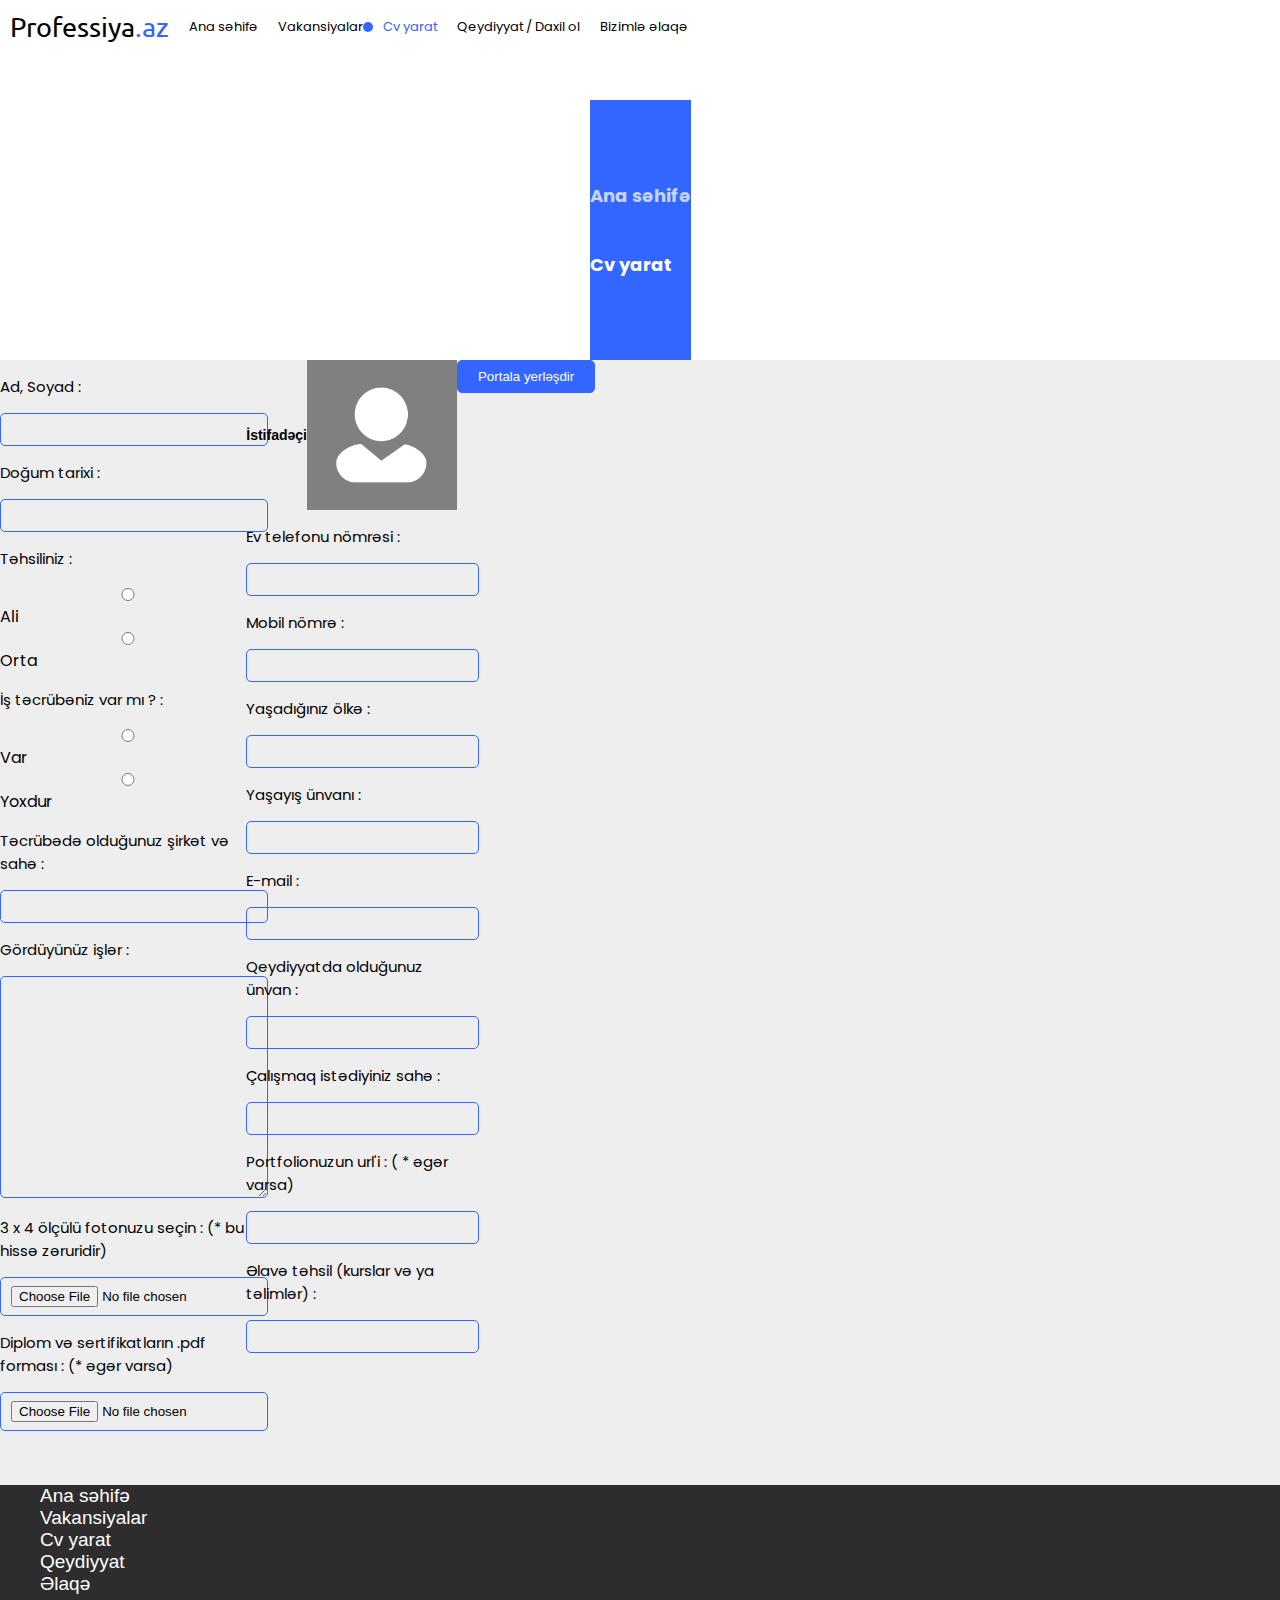
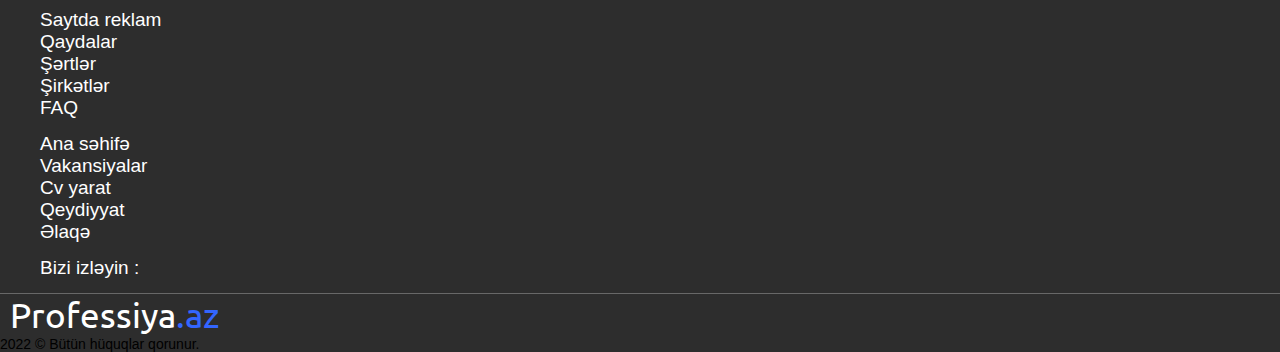
<file: cv.html>
<!DOCTYPE html>
<html lang="en">

<head>
    <meta charset="UTF-8">
    <meta http-equiv="X-UA-Compatible" content="IE=edge">
    <meta name="viewport" content="width=device-width, initial-scale=1.0">
    <title>Professiya.az | Cv yarat</title>
    <link rel="icon" href="img/favicon.svg">

    <!------- Basic CSS CDN Links ------->
    <link rel="stylesheet" href="https://cdnjs.cloudflare.com/ajax/libs/OwlCarousel2/2.3.4/assets/owl.carousel.min.css"
        integrity="sha512-tS3S5qG0BlhnQROyJXvNjeEM4UpMXHrQfTGmbQ1gKmelCxlSEBUaxhRBj/EFTzpbP4RVSrpEikbmdJobCvhE3g=="
        crossorigin="anonymous" referrerpolicy="no-referrer" />
    <link rel="stylesheet"
        href="https://cdnjs.cloudflare.com/ajax/libs/OwlCarousel2/2.3.4/assets/owl.theme.default.min.css"
        integrity="sha512-sMXtMNL1zRzolHYKEujM2AqCLUR9F2C4/05cdbxjjLSRvMQIciEPCQZo++nk7go3BtSuK9kfa/s+a4f4i5pLkw=="
        crossorigin="anonymous" referrerpolicy="no-referrer" />
    <link href="https://cdn.jsdelivr.net/npm/bootstrap@5.2.0/dist/css/bootstrap.min.css" rel="stylesheet"
        integrity="sha384-gH2yIJqKdNHPEq0n4Mqa/HGKIhSkIHeL5AyhkYV8i59U5AR6csBvApHHNl/vI1Bx" crossorigin="anonymous">
    <link rel="stylesheet" href="https://cdnjs.cloudflare.com/ajax/libs/font-awesome/6.1.2/css/all.min.css"
        integrity="sha512-1sCRPdkRXhBV2PBLUdRb4tMg1w2YPf37qatUFeS7zlBy7jJI8Lf4VHwWfZZfpXtYSLy85pkm9GaYVYMfw5BC1A=="
        crossorigin="anonymous" referrerpolicy="no-referrer" />

    <!-- Link Data Aos CSS -->
    <link rel="stylesheet" href="https://unpkg.com/aos@next/dist/aos.css" />

    <!-- Link Swiper's CSS -->
    <link rel="stylesheet" href="https://cdn.jsdelivr.net/npm/swiper/swiper-bundle.min.css" />

    <!------- Main CSS Links ------->
    <link rel="stylesheet" href="css/style.css">

</head>

<body>

    <div class="main w-100 h-100">

        <!-- Header start -->
        <header id="header" class="header">
            <div class="row">
                <div class="col-3">
                    <div class="header-logo">
                        <p>Professiya<span>.az</span></p>
                    </div>
                </div>
                <div class="col-9 d-none d-lg-flex justify-content-end pe-5">
                    <nav>
                        <ul>
                            <li class="me-4"><a href="index.html">Ana səhifə</a></li>
                            <li class="me-4"><a href="javascript:void(0)">Vakansiyalar</a></li>
                            <li class="me-4"><a class="active" href="cv.html">Cv yarat</a></li>
                            <li class="me-4"><a href="register.html">Qeydiyyat / Daxil ol</a></li>
                            <li><a href="contact.html">Bizimlə əlaqə</a></li>
                        </ul>
                    </nav>
                </div>
                <div class="col-9 d-flex d-lg-none justify-content-end pe-3">
                    <div class="bar-btn">
                        <i class="fa-solid fa-bars-staggered"></i>
                    </div>
                </div>
                <div class="mobile-menu">
                    <div class="mobile-wrapper">
                        <div class="close-btn">
                            <i class="fa-solid fa-xmark"></i>
                        </div>
                        <div class="mobile-logo">
                            <p>Professiya<span>.az</span></p>
                        </div>
                        <ul>
                            <li><a href="index.html">Ana səhifə</a></li>
                            <li><a href="">Vakansiyalar</a></li>
                            <li><a href="cv.html">Cv yarat</a></li>
                            <li><a href="register.html">Qeydiyyat / Daxil ol</a></li>
                            <li><a href="contact.html">Bizimlcontact.htmlə əlaqə</a></li>
                        </ul>

                        <div class="mobile-icons d-flex justify-content-between">
                            <a href=""><i class="fa-brands fa-square-instagram"></i></a>
                            <a href=""><i class="fa-brands fa-square-facebook"></i></a>
                            <a href=""><i class="fa-brands fa-linkedin"></i></a>
                            <a href=""><i class="fa-brands fa-square-whatsapp"></i></a>
                        </div>
                        <div class="copy">
                            <p>&copy; Bütün hüquqlar qorunur. <br> 2022</p>
                        </div>
                    </div>
                </div>
            </div>
        </header>
        <!-- Header end -->

        <!-- Caption start -->
        <section id="caption" class="caption">
            <div class="container-fluid">
                <div class="row">
                    <div class="text-box d-flex align-items-center">
                        <h6 class="p-0 m-0"><a href="index.html">Ana səhifə</a></h6>
                        <i class="fa-solid fa-minus ps-1 pe-1"></i>
                        <h6 class="p-0 m-0">Cv yarat</h6>
                    </div>
                </div>
            </div>
        </section>
        <!-- Caption end -->

        <!-- Cv-create start -->
        <section id="register" class="register">
            <div class="container d-flex justify-content-center justify-content-lg-start">
                <div class="row mt-3">
                    <div class="col-lg-4 d-flex flex-column align-items-center">
                        <form action="">
                            <div class="input">
                                <p class="p-0 m-0">Ad, Soyad :</p>
                                <input type="text">
                            </div>
                            <div class="input mt-2">
                                <p class="p-0 m-0"> Doğum tarixi :</p>
                                <input type="text">
                            </div>
                            <div class="input mt-2">
                                <p class="p-0 m-0">Təhsiliniz :</p>
                                <div class="labels d-flex">
                                    <div class="label d-flex align-items-center me-2">
                                        <input type="radio" name="r1" class="me-1" id="r1_1" />
                                        <label for="r1_1">Ali</label>
                                    </div>
                                    <div class="label d-flex align-items-center">
                                        <input type="radio" name="r1" class="me-1" id="r1_2" />
                                        <label for="r1_2">Orta</label>
                                    </div>
                                </div>
                            </div>
                            <div class="input mt-2 d-flex flex-column align-items-start">
                                <p class="p-0 m-0 pb-1">İş təcrübəniz var mı ? :</p>
                                <div class="labels d-flex">
                                    <div class="label d-flex align-items-center me-2">
                                        <input type="radio" name="r1" class="me-1" id="r1_1" />
                                        <label for="r1_1">Var</label>
                                    </div>
                                    <div class="label d-flex align-items-center">
                                        <input type="radio" name="r1" class="me-1" id="r1_2" />
                                        <label for="r1_2">Yoxdur</label>
                                    </div>
                                </div>
                            </div>
                            <div class="input mt-2">
                                <p class="p-0 m-0 pb-1">Təcrübədə olduğunuz şirkət və sahə :</p>
                                <input type="text">
                            </div>
                            <div class="input mt-2">
                                <p class="p-0 m-0 pb-1">Gördüyünüz işlər :</p>
                                <textarea name="" id="" cols="30" rows="10"></textarea>
                            </div>
                            <div class="input mt-1">
                                <p class="p-0 m-0 pb-1">3 x 4 ölçülü fotonuzu seçin : <span class="text-danger">(* bu
                                        hissə zəruridir)</span></p>
                                <input type="file">
                            </div>
                            <div class="input mt-2">
                                <p class="p-0 m-0">Diplom və sertifikatların .pdf forması : <span class="text-danger">(*
                                        əgər varsa)</span></p>
                                <input type="file">
                            </div>
                        </form>
                    </div>
                    <div class="col-lg-4 d-flex flex-column align-items-center justify-content-lg-start">
                        <form action="">
                            <div class="input">
                                <div class="cv-img">
                                    <h4 class="pe-4">İstifadəçi</h4>
                                    <img src="img/user-icon.png" alt="">
                                </div>
                            </div>
                            <div class="input">
                                <p class="p-0 m-0">Ev telefonu nömrəsi :</p>
                                <input type="number">
                            </div>
                            <div class="input">
                                <p class="p-0 m-0">Mobil nömrə :</p>
                                <input type="number">
                            </div>
                            <div class="input mt-2">
                                <p class="p-0 m-0"> Yaşadığınız ölkə :</p>
                                <input type="text">
                            </div>
                            <div class="input mt-2">
                                <p class="p-0 m-0">Yaşayış ünvanı :</p>
                                <input type="text">
                            </div>
                            <div class="input mt-2">
                                <p class="p-0 m-0">E-mail :</p>
                                <input type="email">
                            </div>
                            <div class="input mt-2">
                                <p class="p-0 m-0">Qeydiyyatda olduğunuz ünvan :</p>
                                <input type="text">
                            </div>
                            <div class="input mt-2">
                                <p class="p-0 m-0">Çalışmaq istədiyiniz sahə :</p>
                                <input type="text">
                            </div>
                            <div class="input mt-2">
                                <p class="p-0 m-0">Portfolionuzun url'i : <span class="text-danger">( * əgər
                                        varsa)</span></p>
                                <input type="url">
                            </div>
                            <div class="input mt-2">
                                <p class="p-0 m-0">Əlavə təhsil (kurslar və ya təlimlər) :</p>
                                <input type="text">
                            </div>
                        </form>
                    </div>
                    <div class="input mt-2 d-flex justify-content-center align-items-center">
                        <button>Portala yerləşdir</button>
                    </div>
                </div>
            </div>
        </section>
        <!-- Cv-create end -->


        <!-- Footer start -->
        <footer id="footer" class="footer">
            <div class="container">
                <div class="row p-3">
                    <div
                        class="col-6 mt-3 mt-lg-0 col-lg-3 p-0 m-0 d-flex justify-content-center justify-content-lg-start">
                        <ul class="p-0 m-0 d-flex flex-column align-items-start">
                            <li><a href="">Ana səhifə</a></li>
                            <li><a href="">Vakansiyalar</a></li>
                            <li><a href="cv.html">Cv yarat</a></li>
                            <li><a href="">Qeydiyyat</a></li>
                            <li><a href="contact.html">Əlaqə</a></li>
                        </ul>
                    </div>
                    <div
                        class="col-6 mt-3 mt-lg-0 col-lg-3 p-0 m-0 d-flex justify-content-center justify-content-lg-start">
                        <ul class="p-0 m-0 d-flex flex-column align-items-start">
                            <li><a href="">Saytda reklam</a></li>
                            <li><a href="">Qaydalar</a></li>
                            <li><a href="">Şərtlər</a></li>
                            <li><a href="">Şirkətlər</a></li>
                            <li><a href="">FAQ</a></li>
                        </ul>
                    </div>
                    <div
                        class="col-6 mt-3 mt-lg-0 col-lg-3 p-0 m-0 d-flex justify-content-center justify-content-lg-start">
                        <ul class="p-0 m-0 d-flex flex-column align-items-start">
                            <li><a href="">Ana səhifə</a></li>
                            <li><a href="">Vakansiyalar</a></li>
                            <li><a href="cv.html">Cv yarat</a></li>
                            <li><a href="">Qeydiyyat</a></li>
                            <li><a href="contact.html">Əlaqə</a></li>
                        </ul>
                    </div>
                    <div class="col-12 mt-3 mt-lg-0 col-lg-3 p-0 m-0 d-flex justify-content-start">
                        <ul class="p-0 m-0 ms-3 ms-lg-0 d-flex flex-column align-items-start">
                            <li><a href="">Bizi izləyin :</a></li>

                            <div class="icons d-flex mt-2">
                                <li><a target="_blank" href="https://www.instagram.com/inci_group_/"><i
                                            class="fa-brands fa-instagram me-3"></i></a></li>
                                <li><a target="_blank" href="https://www.facebook.com/incicompany"><i
                                            class="fa-brands fa-square-facebook me-3"></i></a></li>
                                <li><a target="_blank"
                                        href="https://www.linkedin.com/company/inci-group-of-companies-llc/"><i
                                            class="fa-brands fa-linkedin me-3"></i></a></li>
                                <li><a target="_blank" href=""><i class="fa-brands fa-telegram"></i></a></li>
                            </div>

                        </ul>
                    </div>
                </div>
                <div class="row footer-bottom pt-2 pb-2">
                    <div class="col-lg-6 d-flex align-items-center justify-content-center justify-content-lg-start">
                        <div class="logo d-flex align-items-end">
                            <h1>Professiya<span>.az</span></h1>
                        </div>
                    </div>
                    <div
                        class="col-lg-6 d-flex justify-content-center justify-content-lg-end align-items-center text-white">
                        2022 &copy; Bütün hüquqlar qorunur.</div>
                </div>
            </div>
        </footer>
        <!-- Footer end -->


    </div>

    <!------- Basic JS CDN Links ------->
    <script src="https://cdnjs.cloudflare.com/ajax/libs/jquery/3.6.0/jquery.min.js"
        integrity="sha512-894YE6QWD5I59HgZOGReFYm4dnWc1Qt5NtvYSaNcOP+u1T9qYdvdihz0PPSiiqn/+/3e7Jo4EaG7TubfWGUrMQ=="
        crossorigin="anonymous" referrerpolicy="no-referrer"></script>
    <script src="https://cdnjs.cloudflare.com/ajax/libs/OwlCarousel2/2.3.4/owl.carousel.min.js"
        integrity="sha512-bPs7Ae6pVvhOSiIcyUClR7/q2OAsRiovw4vAkX+zJbw3ShAeeqezq50RIIcIURq7Oa20rW2n2q+fyXBNcU9lrw=="
        crossorigin="anonymous" referrerpolicy="no-referrer"></script>
    <script src="https://cdn.jsdelivr.net/npm/bootstrap@5.2.0/dist/js/bootstrap.bundle.min.js"
        integrity="sha384-A3rJD856KowSb7dwlZdYEkO39Gagi7vIsF0jrRAoQmDKKtQBHUuLZ9AsSv4jD4Xa" crossorigin="anonymous">
    </script>
    <!-- Data Aos JS -->
    <script src="https://unpkg.com/aos@next/dist/aos.js"></script>

    <!-- Swiper JS -->
    <script src="https://cdn.jsdelivr.net/npm/swiper/swiper-bundle.min.js"></script>

    <!------- Main JS Links ------->
    <script src="js/main.js"></script>
</body>

</html>
</file>
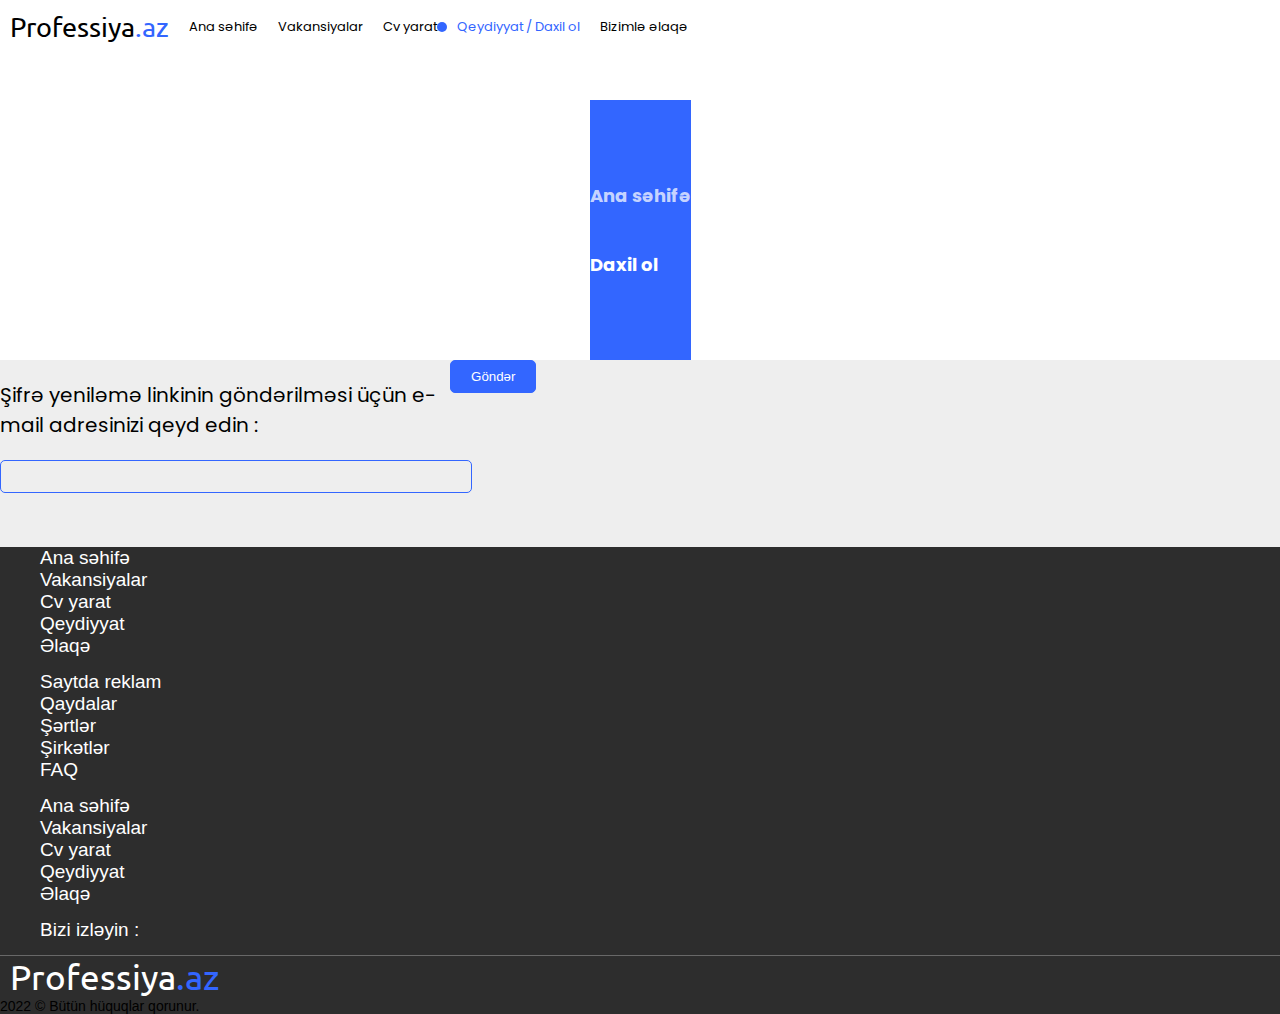
<file: forget-password.html>
<!DOCTYPE html>
<html lang="en">

<head>
    <meta charset="UTF-8">
    <meta http-equiv="X-UA-Compatible" content="IE=edge">
    <meta name="viewport" content="width=device-width, initial-scale=1.0">
    <title>Professiya.az | Daxil ol</title>
    <link rel="icon" href="img/favicon.svg">

    <!------- Basic CSS CDN Links ------->
    <link rel="stylesheet" href="https://cdnjs.cloudflare.com/ajax/libs/OwlCarousel2/2.3.4/assets/owl.carousel.min.css"
        integrity="sha512-tS3S5qG0BlhnQROyJXvNjeEM4UpMXHrQfTGmbQ1gKmelCxlSEBUaxhRBj/EFTzpbP4RVSrpEikbmdJobCvhE3g=="
        crossorigin="anonymous" referrerpolicy="no-referrer" />
    <link rel="stylesheet"
        href="https://cdnjs.cloudflare.com/ajax/libs/OwlCarousel2/2.3.4/assets/owl.theme.default.min.css"
        integrity="sha512-sMXtMNL1zRzolHYKEujM2AqCLUR9F2C4/05cdbxjjLSRvMQIciEPCQZo++nk7go3BtSuK9kfa/s+a4f4i5pLkw=="
        crossorigin="anonymous" referrerpolicy="no-referrer" />
    <link href="https://cdn.jsdelivr.net/npm/bootstrap@5.2.0/dist/css/bootstrap.min.css" rel="stylesheet"
        integrity="sha384-gH2yIJqKdNHPEq0n4Mqa/HGKIhSkIHeL5AyhkYV8i59U5AR6csBvApHHNl/vI1Bx" crossorigin="anonymous">
    <link rel="stylesheet" href="https://cdnjs.cloudflare.com/ajax/libs/font-awesome/6.1.2/css/all.min.css"
        integrity="sha512-1sCRPdkRXhBV2PBLUdRb4tMg1w2YPf37qatUFeS7zlBy7jJI8Lf4VHwWfZZfpXtYSLy85pkm9GaYVYMfw5BC1A=="
        crossorigin="anonymous" referrerpolicy="no-referrer" />

    <!-- Link Data Aos CSS -->
    <link rel="stylesheet" href="https://unpkg.com/aos@next/dist/aos.css" />

    <!-- Link Swiper's CSS -->
    <link rel="stylesheet" href="https://cdn.jsdelivr.net/npm/swiper/swiper-bundle.min.css" />

    <!------- Main CSS Links ------->
    <link rel="stylesheet" href="css/style.css">

</head>

<body>

    <div class="main w-100 h-100">

        <!-- Header start -->
        <header id="header" class="header">
            <div class="row">
                <div class="col-3">
                    <div class="header-logo">
                        <p>Professiya<span>.az</span></p>
                    </div>
                </div>
                <div class="col-9 d-none d-lg-flex justify-content-end pe-5">
                    <nav>
                        <ul>
                            <li class="me-4"><a href="index.html">Ana səhifə</a></li>
                            <li class="me-4"><a href="javascript:void(0)">Vakansiyalar</a></li>
                            <li class="me-4"><a href="cv.html">Cv yarat</a></li>
                            <li class="me-4"><a class="active" href="register.html">Qeydiyyat / Daxil ol</a></li>
                            <li><a href="contact.html">Bizimlə əlaqə</a></li>
                        </ul>
                    </nav>
                </div>
                <div class="col-9 d-flex d-lg-none justify-content-end pe-3">
                    <div class="bar-btn">
                        <i class="fa-solid fa-bars-staggered"></i>
                    </div>
                </div>
                <div class="mobile-menu">
                    <div class="mobile-wrapper">
                        <div class="close-btn">
                            <i class="fa-solid fa-xmark"></i>
                        </div>
                        <div class="mobile-logo">
                            <p>Professiya<span>.az</span></p>
                        </div>
                        <ul>
                            <li><a href="index.html">Ana səhifə</a></li>
                            <li><a href="">Vakansiyalar</a></li>
                            <li><a href="cv.html">Cv yarat</a></li>
                            <li><a href="register.html">Qeydiyyat / Daxil ol</a></li>
                            <li><a href="contact.html">Bizimlə əlaqə</a></li>
                        </ul>

                        <div class="mobile-icons d-flex justify-content-between">
                            <a href=""><i class="fa-brands fa-square-instagram"></i></a>
                            <a href=""><i class="fa-brands fa-square-facebook"></i></a>
                            <a href=""><i class="fa-brands fa-linkedin"></i></a>
                            <a href=""><i class="fa-brands fa-square-whatsapp"></i></a>
                        </div>
                        <div class="copy">
                            <p>&copy; Bütün hüquqlar qorunur. <br> 2022</p>
                        </div>
                    </div>
                </div>
            </div>
        </header>
        <!-- Header end -->

        <!-- Caption start -->
        <section id="caption" class="caption">
            <div class="container-fluid">
                <div class="row">
                    <div class="text-box d-flex align-items-center">
                        <h6 class="p-0 m-0"><a href="index.html">Ana səhifə</a></h6>
                        <i class="fa-solid fa-minus ps-1 pe-1"></i>
                        <h6 class="p-0 m-0"> Daxil ol</h6>
                    </div>
                </div>
            </div>
        </section>
        <!-- Caption end -->

        <!-- Forget Password start -->
        <section id="register" class="register">
            <div class="container d-flex justify-content-center justify-content-lg-start">
                <div class="row mt-3">
                    <div class="col-lg-4 d-flex flex-column align-items-center">
                        <form action="">
                            <div class="input">
                                <p class="p-0 m-0 pb-2" style="font-size: 20px;">Şifrə yeniləmə
                                    linkinin göndərilməsi üçün e-mail adresinizi qeyd edin :</p>
                                <input type="text">
                            </div>
                        </form>
                    </div>
                    <div class="col-lg-4 d-none flex-column align-items-center justify-content-lg-start">
                    </div>
                    <div class="input mt-2 d-flex justify-content-center align-items-center">
                        <button>Göndər</button>
                    </div>
                </div>
            </div>
        </section>
        <!-- Forget Password end -->


        <!-- Footer start -->
        <footer id="footer" class="footer">
            <div class="container">
                <div class="row p-3">
                    <div
                        class="col-6 mt-3 mt-lg-0 col-lg-3 p-0 m-0 d-flex justify-content-center justify-content-lg-start">
                        <ul class="p-0 m-0 d-flex flex-column align-items-start">
                            <li><a href="">Ana səhifə</a></li>
                            <li><a href="">Vakansiyalar</a></li>
                            <li><a href="cv.html">Cv yarat</a></li>
                            <li><a href="">Qeydiyyat</a></li>
                            <li><a href="">Əlaqə</a></li>
                        </ul>
                    </div>
                    <div
                        class="col-6 mt-3 mt-lg-0 col-lg-3 p-0 m-0 d-flex justify-content-center justify-content-lg-start">
                        <ul class="p-0 m-0 d-flex flex-column align-items-start">
                            <li><a href="">Saytda reklam</a></li>
                            <li><a href="">Qaydalar</a></li>
                            <li><a href="">Şərtlər</a></li>
                            <li><a href="">Şirkətlər</a></li>
                            <li><a href="">FAQ</a></li>
                        </ul>
                    </div>
                    <div
                        class="col-6 mt-3 mt-lg-0 col-lg-3 p-0 m-0 d-flex justify-content-center justify-content-lg-start">
                        <ul class="p-0 m-0 d-flex flex-column align-items-start">
                            <li><a href="">Ana səhifə</a></li>
                            <li><a href="">Vakansiyalar</a></li>
                            <li><a href="cv.html">Cv yarat</a></li>
                            <li><a href="">Qeydiyyat</a></li>
                            <li><a href="">Əlaqə</a></li>
                        </ul>
                    </div>
                    <div class="col-12 mt-3 mt-lg-0 col-lg-3 p-0 m-0 d-flex justify-content-start">
                        <ul class="p-0 m-0 ms-3 ms-lg-0 d-flex flex-column align-items-start">
                            <li><a href="">Bizi izləyin :</a></li>

                            <div class="icons d-flex mt-2">
                                <li><a target="_blank" href="https://www.instagram.com/inci_group_/"><i
                                            class="fa-brands fa-instagram me-3"></i></a></li>
                                <li><a target="_blank" href="https://www.facebook.com/incicompany"><i
                                            class="fa-brands fa-square-facebook me-3"></i></a></li>
                                <li><a target="_blank"
                                        href="https://www.linkedin.com/company/inci-group-of-companies-llc/"><i
                                            class="fa-brands fa-linkedin me-3"></i></a></li>
                                <li><a target="_blank" href=""><i class="fa-brands fa-telegram"></i></a></li>
                            </div>

                        </ul>
                    </div>
                </div>
                <div class="row footer-bottom pt-2 pb-2">
                    <div class="col-lg-6 d-flex align-items-center justify-content-center justify-content-lg-start">
                        <div class="logo d-flex align-items-end">
                            <h1>Professiya<span>.az</span></h1>
                        </div>
                    </div>
                    <div
                        class="col-lg-6 d-flex justify-content-center justify-content-lg-end align-items-center text-white">
                        2022 &copy; Bütün hüquqlar qorunur.</div>
                </div>
            </div>
        </footer>
        <!-- Footer end -->


    </div>

    <!------- Basic JS CDN Links ------->
    <script src="https://cdnjs.cloudflare.com/ajax/libs/jquery/3.6.0/jquery.min.js"
        integrity="sha512-894YE6QWD5I59HgZOGReFYm4dnWc1Qt5NtvYSaNcOP+u1T9qYdvdihz0PPSiiqn/+/3e7Jo4EaG7TubfWGUrMQ=="
        crossorigin="anonymous" referrerpolicy="no-referrer"></script>
    <script src="https://cdnjs.cloudflare.com/ajax/libs/OwlCarousel2/2.3.4/owl.carousel.min.js"
        integrity="sha512-bPs7Ae6pVvhOSiIcyUClR7/q2OAsRiovw4vAkX+zJbw3ShAeeqezq50RIIcIURq7Oa20rW2n2q+fyXBNcU9lrw=="
        crossorigin="anonymous" referrerpolicy="no-referrer"></script>
    <script src="https://cdn.jsdelivr.net/npm/bootstrap@5.2.0/dist/js/bootstrap.bundle.min.js"
        integrity="sha384-A3rJD856KowSb7dwlZdYEkO39Gagi7vIsF0jrRAoQmDKKtQBHUuLZ9AsSv4jD4Xa" crossorigin="anonymous">
    </script>
    <!-- Data Aos JS -->
    <script src="https://unpkg.com/aos@next/dist/aos.js"></script>

    <!-- Swiper JS -->
    <script src="https://cdn.jsdelivr.net/npm/swiper/swiper-bundle.min.js"></script>

    <!------- Main JS Links ------->
    <script src="js/main.js"></script>
</body>

</html>
</file>
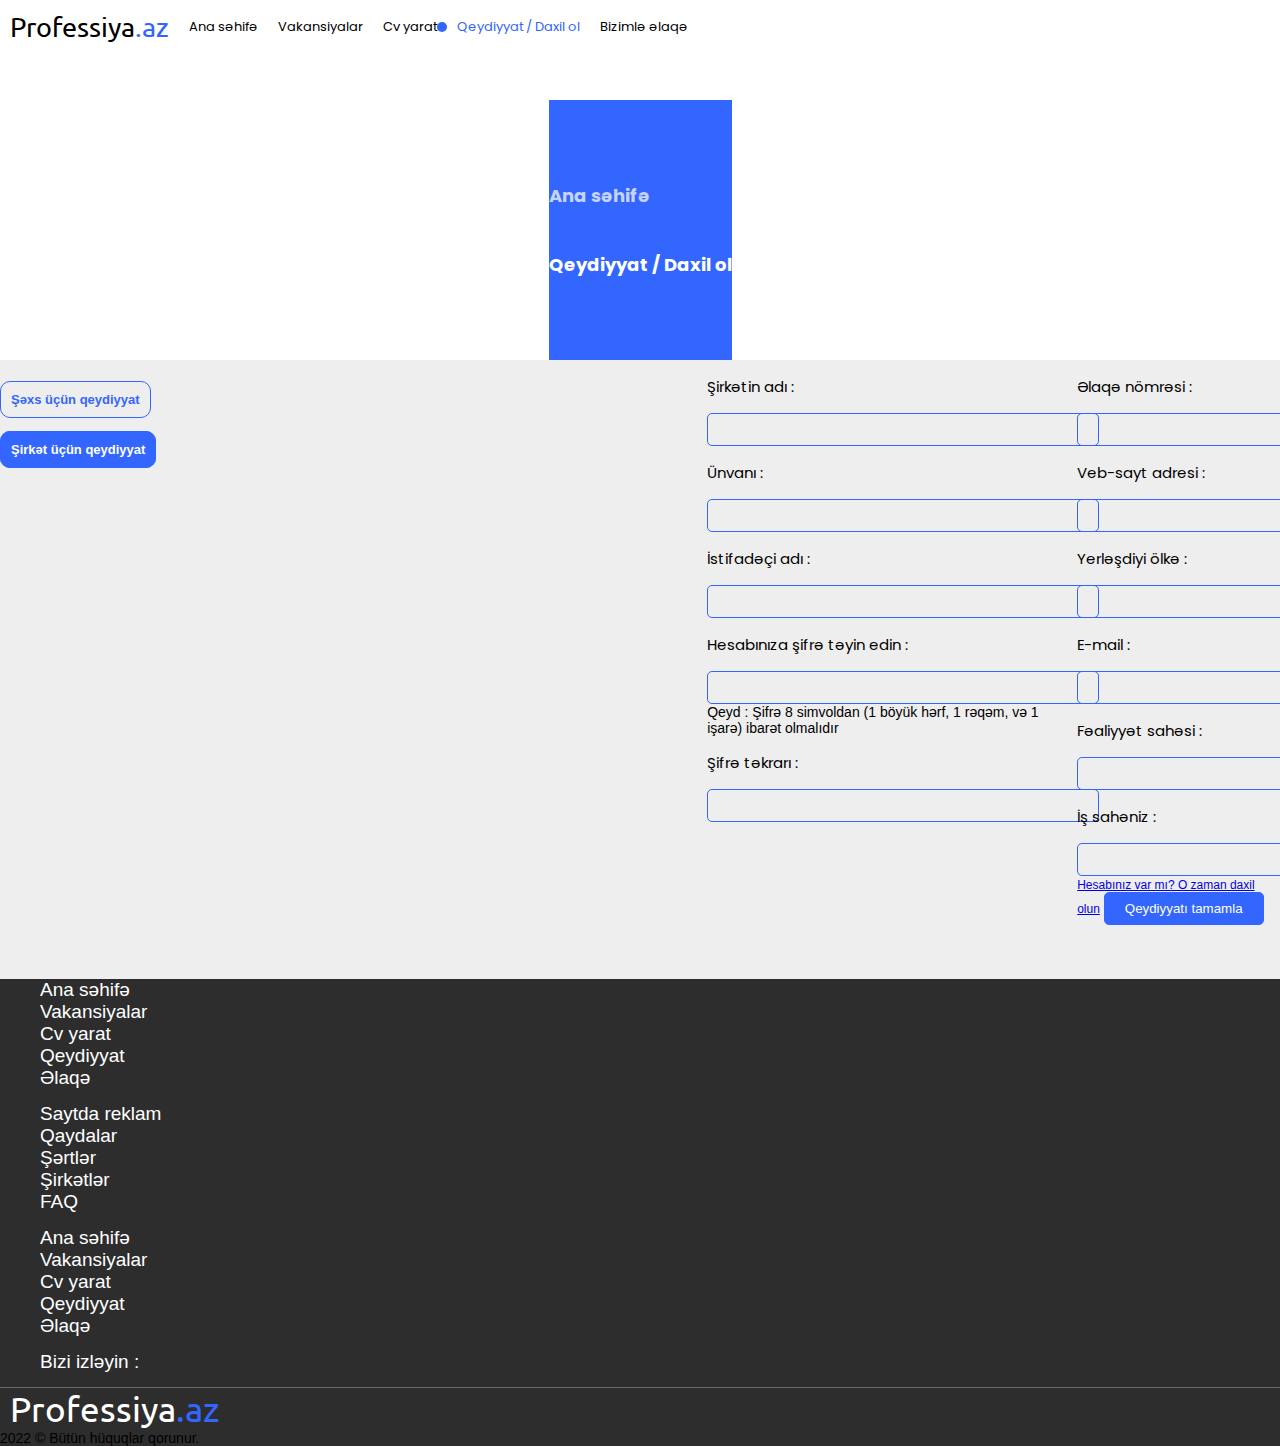
<file: login.html>
<!DOCTYPE html>
<html lang="en">

<head>
    <meta charset="UTF-8">
    <meta http-equiv="X-UA-Compatible" content="IE=edge">
    <meta name="viewport" content="width=device-width, initial-scale=1.0">
    <title>Professiya.az | Qeydiyyat</title>
    <link rel="icon" href="img/favicon.svg">

    <!------- Basic CSS CDN Links ------->
    <link rel="stylesheet" href="https://cdnjs.cloudflare.com/ajax/libs/OwlCarousel2/2.3.4/assets/owl.carousel.min.css"
        integrity="sha512-tS3S5qG0BlhnQROyJXvNjeEM4UpMXHrQfTGmbQ1gKmelCxlSEBUaxhRBj/EFTzpbP4RVSrpEikbmdJobCvhE3g=="
        crossorigin="anonymous" referrerpolicy="no-referrer" />
    <link rel="stylesheet"
        href="https://cdnjs.cloudflare.com/ajax/libs/OwlCarousel2/2.3.4/assets/owl.theme.default.min.css"
        integrity="sha512-sMXtMNL1zRzolHYKEujM2AqCLUR9F2C4/05cdbxjjLSRvMQIciEPCQZo++nk7go3BtSuK9kfa/s+a4f4i5pLkw=="
        crossorigin="anonymous" referrerpolicy="no-referrer" />
    <link href="https://cdn.jsdelivr.net/npm/bootstrap@5.2.0/dist/css/bootstrap.min.css" rel="stylesheet"
        integrity="sha384-gH2yIJqKdNHPEq0n4Mqa/HGKIhSkIHeL5AyhkYV8i59U5AR6csBvApHHNl/vI1Bx" crossorigin="anonymous">
    <link rel="stylesheet" href="https://cdnjs.cloudflare.com/ajax/libs/font-awesome/6.1.2/css/all.min.css"
        integrity="sha512-1sCRPdkRXhBV2PBLUdRb4tMg1w2YPf37qatUFeS7zlBy7jJI8Lf4VHwWfZZfpXtYSLy85pkm9GaYVYMfw5BC1A=="
        crossorigin="anonymous" referrerpolicy="no-referrer" />

    <!-- Link Data Aos CSS -->
    <link rel="stylesheet" href="https://unpkg.com/aos@next/dist/aos.css" />

    <!-- Link Swiper's CSS -->
    <link rel="stylesheet" href="https://cdn.jsdelivr.net/npm/swiper/swiper-bundle.min.css" />

    <!------- Main CSS Links ------->
    <link rel="stylesheet" href="css/style.css">

</head>

<body>

    <div class="main w-100 h-100">

        <!-- Header start -->
        <header id="header" class="header">
            <div class="row">
                <div class="col-3">
                    <div class="header-logo">
                        <p>Professiya<span>.az</span></p>
                    </div>
                </div>
                <div class="col-9 d-none d-lg-flex justify-content-end pe-5">
                    <nav>
                        <ul>
                            <li class="me-4"><a href="index.html">Ana səhifə</a></li>
                            <li class="me-4"><a href="javascript:void(0)">Vakansiyalar</a></li>
                            <li class="me-4"><a href="cv.html">Cv yarat</a></li>
                            <li class="me-4"><a class="active" href="register.html">Qeydiyyat / Daxil ol</a></li>
                            <li><a href="contact.html">Bizimlə əlaqə</a></li>
                        </ul>
                    </nav>
                </div>
                <div class="col-9 d-flex d-lg-none justify-content-end pe-3">
                    <div class="bar-btn">
                        <i class="fa-solid fa-bars-staggered"></i>
                    </div>
                </div>
                <div class="mobile-menu">
                    <div class="mobile-wrapper">
                        <div class="close-btn">
                            <i class="fa-solid fa-xmark"></i>
                        </div>
                        <div class="mobile-logo">
                            <p>Professiya<span>.az</span></p>
                        </div>
                        <ul>
                            <li><a href="index.html">Ana səhifə</a></li>
                            <li><a href="">Vakansiyalar</a></li>
                            <li><a href="cv.html">Cv yarat</a></li>
                            <li><a href="register.html">Qeydiyyat / Daxil ol</a></li>
                            <li><a href="contact.html">Bizimlə əlaqə</a></li>
                        </ul>

                        <div class="mobile-icons d-flex justify-content-between">
                            <a href=""><i class="fa-brands fa-square-instagram"></i></a>
                            <a href=""><i class="fa-brands fa-square-facebook"></i></a>
                            <a href=""><i class="fa-brands fa-linkedin"></i></a>
                            <a href=""><i class="fa-brands fa-square-whatsapp"></i></a>
                        </div>
                        <div class="copy">
                            <p>&copy; Bütün hüquqlar qorunur. <br> 2022</p>
                        </div>
                    </div>
                </div>
            </div>
        </header>
        <!-- Header end -->

        <!-- Caption start -->
        <section id="caption" class="caption">
            <div class="container-fluid">
                <div class="row">
                    <div class="text-box d-flex align-items-center">
                        <h6 class="p-0 m-0"><a href="index.html">Ana səhifə</a></h6>
                        <i class="fa-solid fa-minus ps-1 pe-1"></i>
                        <h6 class="p-0 m-0">Qeydiyyat / Daxil ol</h6>
                    </div>
                </div>
            </div>
        </section>
        <!-- Caption end -->

        <!-- Login start -->
        <section id="register" class="register">
            <div class="container d-flex justify-content-center justify-content-lg-start">
                <div class="row">
                    <div class="titles d-flex align-items-center justify-content-center">
                        <h1 class="me-1"><a href="register.html">Şəxs üçün qeydiyyat</a></h1>
                        <h1 class="ms-1"><a class="active" href="login.html">Şirkət üçün qeydiyyat</a></h1>
                    </div>
                    <div class="col-lg-4 d-flex flex-column align-items-center">
                        <form action="">
                            <div class="input">
                                <p class="p-0 m-0">Şirkətin adı :</p>
                                <input type="text">
                            </div>
                            <div class="input mt-2">
                                <p class="p-0 m-0"> Ünvanı :</p>
                                <input type="text">
                            </div>
                            <div class="input mt-2">
                                <p class="p-0 m-0">İstifadəçi adı :</p>
                                <input type="text">
                            </div>
                            <div class="input mt-2">
                                <p class="p-0 m-0">Hesabınıza şifrə təyin edin :</p>
                                <input type="password">
                                <span class="p-0 m-0 text-danger">Qeyd : Şifrə 8 simvoldan (1 böyük hərf, 1 rəqəm, və 1
                                    işarə) ibarət olmalıdır</span>
                            </div>
                            <div class="input mt-2">
                                <p class="p-0 m-0">Şifrə təkrarı :</p>
                                <input type="password">
                            </div>
                        </form>
                    </div>
                    <div class="col-lg-4 d-flex flex-column align-items-center justify-content-lg-start">
                        <form action="">
                            <div class="input">
                                <p class="p-0 m-0">Əlaqə nömrəsi :</p>
                                <input type="number">
                            </div>
                            <div class="input mt-2">
                                <p class="p-0 m-0"> Veb-sayt adresi :</p>
                                <input type="text">
                            </div>
                            <div class="input mt-2">
                                <p class="p-0 m-0"> Yerləşdiyi ölkə :</p>
                                <input type="text">
                            </div>
                            <div class="input mt-2">
                                <p class="p-0 m-0">E-mail :</p>
                                <input type="email">
                            </div>
                            <div class="input mt-2">
                                <p class="p-0 m-0">Fəaliyyət sahəsi :</p>
                                <input type="text">
                            </div>
                            <div class="input mt-2 d-none">
                                <p class="p-0 m-0">İş sahəniz :</p>
                                <input type="password">
                            </div>
                            <div class="input mt-2 d-flex justify-content-end align-items-center">
                                <span><a class="pe-2" href="sig-in.html">Hesabınız var mı? O zaman daxil olun</a></span>
                                <button>Qeydiyyatı tamamla</button>
                            </div>
                        </form>
                    </div>
                </div>
            </div>
        </section>
        <!-- Login end -->


        <!-- Footer start -->
        <footer id="footer" class="footer">
            <div class="container">
                <div class="row p-3">
                    <div
                        class="col-6 mt-3 mt-lg-0 col-lg-3 p-0 m-0 d-flex justify-content-center justify-content-lg-start">
                        <ul class="p-0 m-0 d-flex flex-column align-items-start">
                            <li><a href="">Ana səhifə</a></li>
                            <li><a href="">Vakansiyalar</a></li>
                            <li><a href="cv.html">Cv yarat</a></li>
                            <li><a href="">Qeydiyyat</a></li>
                            <li><a href="">Əlaqə</a></li>
                        </ul>
                    </div>
                    <div
                        class="col-6 mt-3 mt-lg-0 col-lg-3 p-0 m-0 d-flex justify-content-center justify-content-lg-start">
                        <ul class="p-0 m-0 d-flex flex-column align-items-start">
                            <li><a href="">Saytda reklam</a></li>
                            <li><a href="">Qaydalar</a></li>
                            <li><a href="">Şərtlər</a></li>
                            <li><a href="">Şirkətlər</a></li>
                            <li><a href="">FAQ</a></li>
                        </ul>
                    </div>
                    <div
                        class="col-6 mt-3 mt-lg-0 col-lg-3 p-0 m-0 d-flex justify-content-center justify-content-lg-start">
                        <ul class="p-0 m-0 d-flex flex-column align-items-start">
                            <li><a href="">Ana səhifə</a></li>
                            <li><a href="">Vakansiyalar</a></li>
                            <li><a href="cv.html">Cv yarat</a></li>
                            <li><a href="">Qeydiyyat</a></li>
                            <li><a href="">Əlaqə</a></li>
                        </ul>
                    </div>
                    <div class="col-12 mt-3 mt-lg-0 col-lg-3 p-0 m-0 d-flex justify-content-start">
                        <ul class="p-0 m-0 ms-3 ms-lg-0 d-flex flex-column align-items-start">
                            <li><a href="">Bizi izləyin :</a></li>

                            <div class="icons d-flex mt-2">
                                <li><a target="_blank" href="https://www.instagram.com/inci_group_/"><i
                                            class="fa-brands fa-instagram me-3"></i></a></li>
                                <li><a target="_blank" href="https://www.facebook.com/incicompany"><i
                                            class="fa-brands fa-square-facebook me-3"></i></a></li>
                                <li><a target="_blank"
                                        href="https://www.linkedin.com/company/inci-group-of-companies-llc/"><i
                                            class="fa-brands fa-linkedin me-3"></i></a></li>
                                <li><a target="_blank" href=""><i class="fa-brands fa-telegram"></i></a></li>
                            </div>

                        </ul>
                    </div>
                </div>
                <div class="row footer-bottom pt-2 pb-2">
                    <div class="col-lg-6 d-flex align-items-center justify-content-center justify-content-lg-start">
                        <div class="logo d-flex align-items-end">
                            <h1>Professiya<span>.az</span></h1>
                        </div>
                    </div>
                    <div
                        class="col-lg-6 d-flex justify-content-center justify-content-lg-end align-items-center text-white">
                        2022 &copy; Bütün hüquqlar qorunur.</div>
                </div>
            </div>
        </footer>
        <!-- Footer end -->


    </div>

    <!------- Basic JS CDN Links ------->
    <script src="https://cdnjs.cloudflare.com/ajax/libs/jquery/3.6.0/jquery.min.js"
        integrity="sha512-894YE6QWD5I59HgZOGReFYm4dnWc1Qt5NtvYSaNcOP+u1T9qYdvdihz0PPSiiqn/+/3e7Jo4EaG7TubfWGUrMQ=="
        crossorigin="anonymous" referrerpolicy="no-referrer"></script>
    <script src="https://cdnjs.cloudflare.com/ajax/libs/OwlCarousel2/2.3.4/owl.carousel.min.js"
        integrity="sha512-bPs7Ae6pVvhOSiIcyUClR7/q2OAsRiovw4vAkX+zJbw3ShAeeqezq50RIIcIURq7Oa20rW2n2q+fyXBNcU9lrw=="
        crossorigin="anonymous" referrerpolicy="no-referrer"></script>
    <script src="https://cdn.jsdelivr.net/npm/bootstrap@5.2.0/dist/js/bootstrap.bundle.min.js"
        integrity="sha384-A3rJD856KowSb7dwlZdYEkO39Gagi7vIsF0jrRAoQmDKKtQBHUuLZ9AsSv4jD4Xa" crossorigin="anonymous">
    </script>
    <!-- Data Aos JS -->
    <script src="https://unpkg.com/aos@next/dist/aos.js"></script>

    <!-- Swiper JS -->
    <script src="https://cdn.jsdelivr.net/npm/swiper/swiper-bundle.min.js"></script>

    <!------- Main JS Links ------->
    <script src="js/main.js"></script>
</body>

</html>
</file>
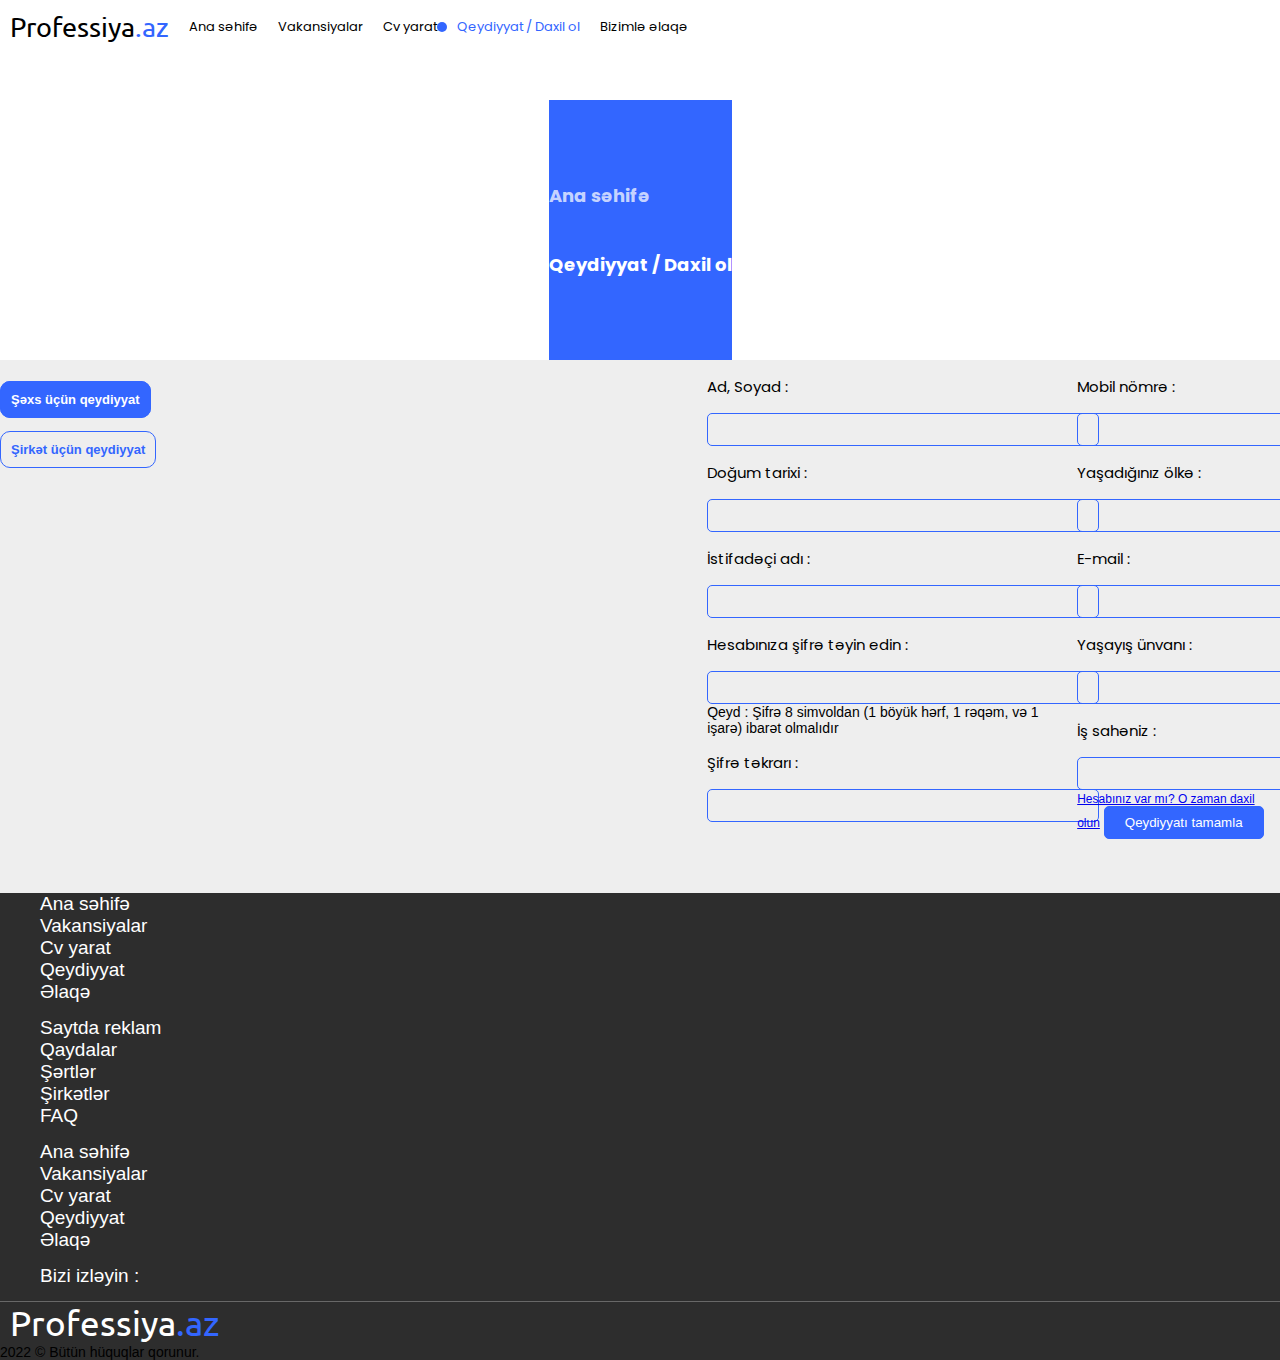
<file: register.html>
<!DOCTYPE html>
<html lang="en">

<head>
    <meta charset="UTF-8">
    <meta http-equiv="X-UA-Compatible" content="IE=edge">
    <meta name="viewport" content="width=device-width, initial-scale=1.0">
    <title>Professiya.az | Qeydiyyat</title>
    <link rel="icon" href="img/favicon.svg">

    <!------- Basic CSS CDN Links ------->
    <link rel="stylesheet" href="https://cdnjs.cloudflare.com/ajax/libs/OwlCarousel2/2.3.4/assets/owl.carousel.min.css"
        integrity="sha512-tS3S5qG0BlhnQROyJXvNjeEM4UpMXHrQfTGmbQ1gKmelCxlSEBUaxhRBj/EFTzpbP4RVSrpEikbmdJobCvhE3g=="
        crossorigin="anonymous" referrerpolicy="no-referrer" />
    <link rel="stylesheet"
        href="https://cdnjs.cloudflare.com/ajax/libs/OwlCarousel2/2.3.4/assets/owl.theme.default.min.css"
        integrity="sha512-sMXtMNL1zRzolHYKEujM2AqCLUR9F2C4/05cdbxjjLSRvMQIciEPCQZo++nk7go3BtSuK9kfa/s+a4f4i5pLkw=="
        crossorigin="anonymous" referrerpolicy="no-referrer" />
    <link href="https://cdn.jsdelivr.net/npm/bootstrap@5.2.0/dist/css/bootstrap.min.css" rel="stylesheet"
        integrity="sha384-gH2yIJqKdNHPEq0n4Mqa/HGKIhSkIHeL5AyhkYV8i59U5AR6csBvApHHNl/vI1Bx" crossorigin="anonymous">
    <link rel="stylesheet" href="https://cdnjs.cloudflare.com/ajax/libs/font-awesome/6.1.2/css/all.min.css"
        integrity="sha512-1sCRPdkRXhBV2PBLUdRb4tMg1w2YPf37qatUFeS7zlBy7jJI8Lf4VHwWfZZfpXtYSLy85pkm9GaYVYMfw5BC1A=="
        crossorigin="anonymous" referrerpolicy="no-referrer" />

    <!-- Link Data Aos CSS -->
    <link rel="stylesheet" href="https://unpkg.com/aos@next/dist/aos.css" />

    <!-- Link Swiper's CSS -->
    <link rel="stylesheet" href="https://cdn.jsdelivr.net/npm/swiper/swiper-bundle.min.css" />

    <!------- Main CSS Links ------->
    <link rel="stylesheet" href="css/style.css">

</head>

<body>

    <div class="main w-100 h-100">

        <!-- Header start -->
        <header id="header" class="header">
            <div class="row">
                <div class="col-3">
                    <div class="header-logo">
                        <p>Professiya<span>.az</span></p>
                    </div>
                </div>
                <div class="col-9 d-none d-lg-flex justify-content-end pe-5">
                    <nav>
                        <ul>
                            <li class="me-4"><a href="index.html">Ana səhifə</a></li>
                            <li class="me-4"><a href="javascript:void(0)">Vakansiyalar</a></li>
                            <li class="me-4"><a href="cv.html">Cv yarat</a></li>
                            <li class="me-4"><a class="active" href="register.html">Qeydiyyat / Daxil ol</a></li>
                            <li><a href="contact.html">Bizimlə əlaqə</a></li>
                        </ul>
                    </nav>
                </div>
                <div class="col-9 d-flex d-lg-none justify-content-end pe-3">
                    <div class="bar-btn">
                        <i class="fa-solid fa-bars-staggered"></i>
                    </div>
                </div>
                <div class="mobile-menu">
                    <div class="mobile-wrapper">
                        <div class="close-btn">
                            <i class="fa-solid fa-xmark"></i>
                        </div>
                        <div class="mobile-logo">
                            <p>Professiya<span>.az</span></p>
                        </div>
                        <ul>
                            <li><a href="index.html">Ana səhifə</a></li>
                            <li><a href="">Vakansiyalar</a></li>
                            <li><a href="cv.html">Cv yarat</a></li>
                            <li><a href="register.html">Qeydiyyat / Daxil ol</a></li>
                            <li><a href="contact.html">Bizimlə əlaqə</a></li>
                        </ul>

                        <div class="mobile-icons d-flex justify-content-between">
                            <a href=""><i class="fa-brands fa-square-instagram"></i></a>
                            <a href=""><i class="fa-brands fa-square-facebook"></i></a>
                            <a href=""><i class="fa-brands fa-linkedin"></i></a>
                            <a href=""><i class="fa-brands fa-square-whatsapp"></i></a>
                        </div>
                        <div class="copy">
                            <p>&copy; Bütün hüquqlar qorunur. <br> 2022</p>
                        </div>
                    </div>
                </div>
            </div>
        </header>
        <!-- Header end -->

        <!-- Caption start -->
        <section id="caption" class="caption">
            <div class="container-fluid">
                <div class="row">
                    <div class="text-box d-flex align-items-center">
                        <h6 class="p-0 m-0"><a href="index.html">Ana səhifə</a></h6>
                        <i class="fa-solid fa-minus ps-1 pe-1"></i>
                        <h6 class="p-0 m-0">Qeydiyyat / Daxil ol</h6>
                    </div>
                </div>
            </div>
        </section>
        <!-- Caption end -->

        <!-- Register start -->
        <section id="register" class="register">
            <div class="container d-flex justify-content-center justify-content-lg-start">
                <div class="row">
                    <div class="titles d-flex align-items-center justify-content-center">
                        <h1 class="me-1"><a class="active" href="register.html">Şəxs üçün qeydiyyat</a></h1>
                        <h1 class="ms-1"><a href="login.html">Şirkət üçün qeydiyyat</a></h1>
                    </div>
                    <div class="col-lg-4 d-flex flex-column align-items-center">
                        <form action="">
                            <div class="input">
                                <p class="p-0 m-0">Ad, Soyad :</p>
                                <input type="text">
                            </div>
                            <div class="input mt-2">
                                <p class="p-0 m-0"> Doğum tarixi :</p>
                                <input type="text">
                            </div>
                            <div class="input mt-2">
                                <p class="p-0 m-0">İstifadəçi adı :</p>
                                <input type="text">
                            </div>
                            <div class="input mt-2">
                                <p class="p-0 m-0">Hesabınıza şifrə təyin edin :</p>
                                <input type="password">
                                <span class="p-0 m-0 text-danger">Qeyd : Şifrə 8 simvoldan (1 böyük hərf, 1 rəqəm, və 1
                                    işarə) ibarət olmalıdır</span>
                            </div>
                            <div class="input mt-2">
                                <p class="p-0 m-0">Şifrə təkrarı :</p>
                                <input type="password">
                            </div>
                        </form>
                    </div>
                    <div class="col-lg-4 d-flex flex-column align-items-center justify-content-lg-start">
                        <form action="">
                            <div class="input">
                                <p class="p-0 m-0">Mobil nömrə :</p>
                                <input type="number">
                            </div>
                            <div class="input mt-2">
                                <p class="p-0 m-0"> Yaşadığınız ölkə :</p>
                                <input type="text">
                            </div>
                            <div class="input mt-2">
                                <p class="p-0 m-0">E-mail :</p>
                                <input type="email">
                            </div>
                            <div class="input mt-2">
                                <p class="p-0 m-0">Yaşayış ünvanı :</p>
                                <input type="text">
                            </div>
                            <div class="input mt-2">
                                <p class="p-0 m-0">İş sahəniz :</p>
                                <input type="password">
                            </div>
                            <div class="input mt-2 d-flex justify-content-end align-items-center">
                                <span><a class="pe-2" href="sig-in.html">Hesabınız var mı? O zaman daxil olun</a></span>
                                <button>Qeydiyyatı tamamla</button>
                            </div>
                        </form>
                    </div>
                </div>
            </div>
        </section>
        <!-- Register end -->


        <!-- Footer start -->
        <footer id="footer" class="footer">
            <div class="container">
                <div class="row p-3">
                    <div
                        class="col-6 mt-3 mt-lg-0 col-lg-3 p-0 m-0 d-flex justify-content-center justify-content-lg-start">
                        <ul class="p-0 m-0 d-flex flex-column align-items-start">
                            <li><a href="">Ana səhifə</a></li>
                            <li><a href="">Vakansiyalar</a></li>
                            <li><a href="cv.html">Cv yarat</a></li>
                            <li><a href="">Qeydiyyat</a></li>
                            <li><a href="">Əlaqə</a></li>
                        </ul>
                    </div>
                    <div
                        class="col-6 mt-3 mt-lg-0 col-lg-3 p-0 m-0 d-flex justify-content-center justify-content-lg-start">
                        <ul class="p-0 m-0 d-flex flex-column align-items-start">
                            <li><a href="">Saytda reklam</a></li>
                            <li><a href="">Qaydalar</a></li>
                            <li><a href="">Şərtlər</a></li>
                            <li><a href="">Şirkətlər</a></li>
                            <li><a href="">FAQ</a></li>
                        </ul>
                    </div>
                    <div
                        class="col-6 mt-3 mt-lg-0 col-lg-3 p-0 m-0 d-flex justify-content-center justify-content-lg-start">
                        <ul class="p-0 m-0 d-flex flex-column align-items-start">
                            <li><a href="">Ana səhifə</a></li>
                            <li><a href="">Vakansiyalar</a></li>
                            <li><a href="cv.html">Cv yarat</a></li>
                            <li><a href="">Qeydiyyat</a></li>
                            <li><a href="">Əlaqə</a></li>
                        </ul>
                    </div>
                    <div class="col-12 mt-3 mt-lg-0 col-lg-3 p-0 m-0 d-flex justify-content-start">
                        <ul class="p-0 m-0 ms-3 ms-lg-0 d-flex flex-column align-items-start">
                            <li><a href="">Bizi izləyin :</a></li>

                            <div class="icons d-flex mt-2">
                                <li><a target="_blank" href="https://www.instagram.com/inci_group_/"><i
                                            class="fa-brands fa-instagram me-3"></i></a></li>
                                <li><a target="_blank" href="https://www.facebook.com/incicompany"><i
                                            class="fa-brands fa-square-facebook me-3"></i></a></li>
                                <li><a target="_blank"
                                        href="https://www.linkedin.com/company/inci-group-of-companies-llc/"><i
                                            class="fa-brands fa-linkedin me-3"></i></a></li>
                                <li><a target="_blank" href=""><i class="fa-brands fa-telegram"></i></a></li>
                            </div>

                        </ul>
                    </div>
                </div>
                <div class="row footer-bottom pt-2 pb-2">
                    <div class="col-lg-6 d-flex align-items-center justify-content-center justify-content-lg-start">
                        <div class="logo d-flex align-items-end">
                            <h1>Professiya<span>.az</span></h1>
                        </div>
                    </div>
                    <div
                        class="col-lg-6 d-flex justify-content-center justify-content-lg-end align-items-center text-white">
                        2022 &copy; Bütün hüquqlar qorunur.</div>
                </div>
            </div>
        </footer>
        <!-- Footer end -->


    </div>

    <!------- Basic JS CDN Links ------->
    <script src="https://cdnjs.cloudflare.com/ajax/libs/jquery/3.6.0/jquery.min.js"
        integrity="sha512-894YE6QWD5I59HgZOGReFYm4dnWc1Qt5NtvYSaNcOP+u1T9qYdvdihz0PPSiiqn/+/3e7Jo4EaG7TubfWGUrMQ=="
        crossorigin="anonymous" referrerpolicy="no-referrer"></script>
    <script src="https://cdnjs.cloudflare.com/ajax/libs/OwlCarousel2/2.3.4/owl.carousel.min.js"
        integrity="sha512-bPs7Ae6pVvhOSiIcyUClR7/q2OAsRiovw4vAkX+zJbw3ShAeeqezq50RIIcIURq7Oa20rW2n2q+fyXBNcU9lrw=="
        crossorigin="anonymous" referrerpolicy="no-referrer"></script>
    <script src="https://cdn.jsdelivr.net/npm/bootstrap@5.2.0/dist/js/bootstrap.bundle.min.js"
        integrity="sha384-A3rJD856KowSb7dwlZdYEkO39Gagi7vIsF0jrRAoQmDKKtQBHUuLZ9AsSv4jD4Xa" crossorigin="anonymous">
    </script>
    <!-- Data Aos JS -->
    <script src="https://unpkg.com/aos@next/dist/aos.js"></script>

    <!-- Swiper JS -->
    <script src="https://cdn.jsdelivr.net/npm/swiper/swiper-bundle.min.js"></script>

    <!------- Main JS Links ------->
    <script src="js/main.js"></script>
</body>

</html>
</file>
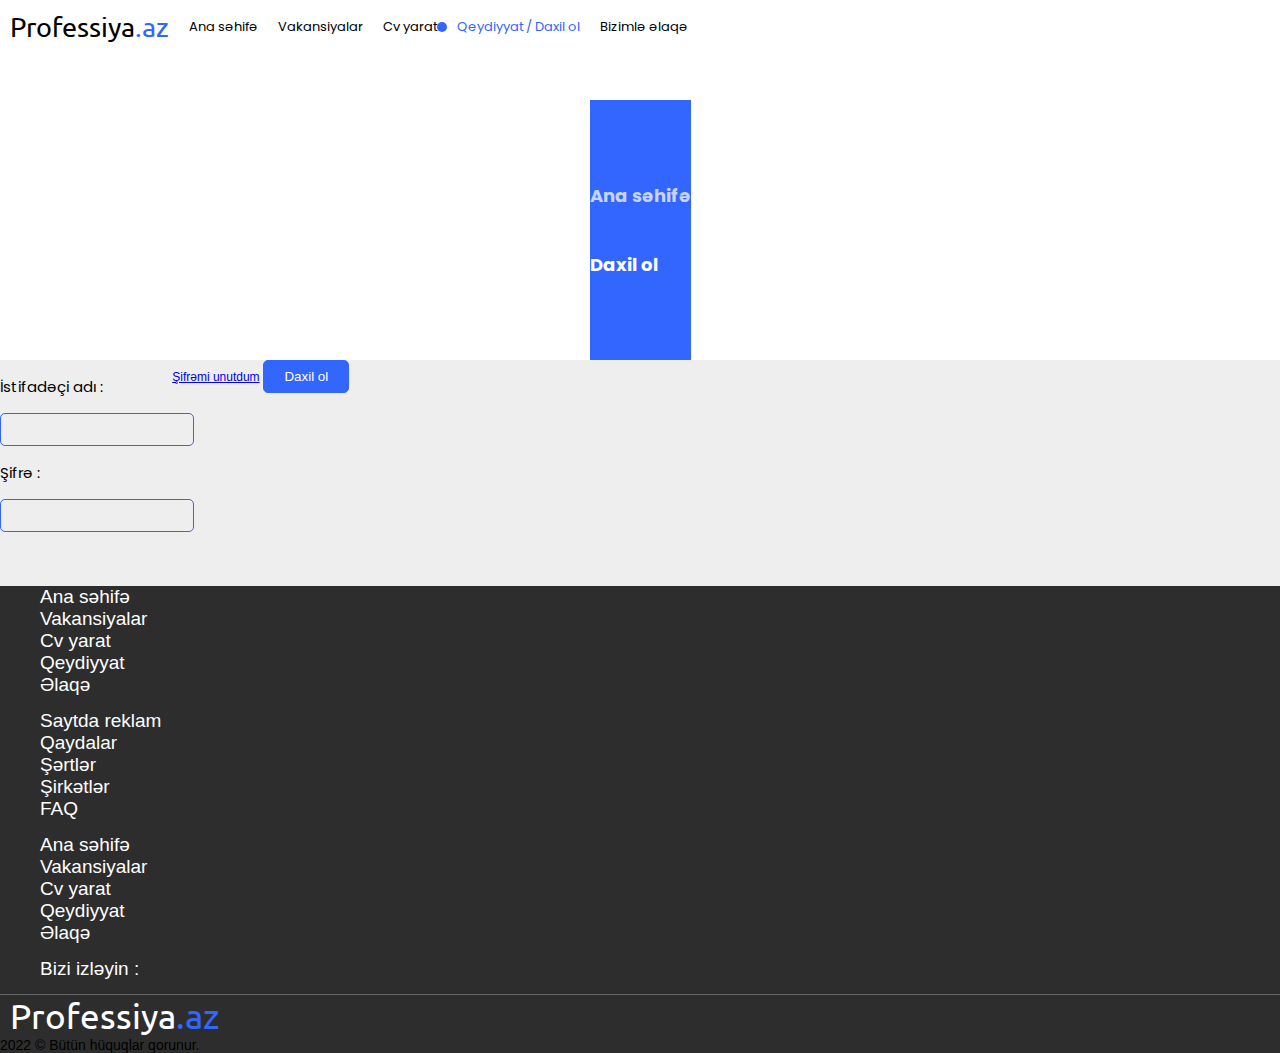
<file: sig-in.html>
<!DOCTYPE html>
<html lang="en">

<head>
    <meta charset="UTF-8">
    <meta http-equiv="X-UA-Compatible" content="IE=edge">
    <meta name="viewport" content="width=device-width, initial-scale=1.0">
    <title>Professiya.az | Daxil ol</title>
    <link rel="icon" href="img/favicon.svg">

    <!------- Basic CSS CDN Links ------->
    <link rel="stylesheet" href="https://cdnjs.cloudflare.com/ajax/libs/OwlCarousel2/2.3.4/assets/owl.carousel.min.css"
        integrity="sha512-tS3S5qG0BlhnQROyJXvNjeEM4UpMXHrQfTGmbQ1gKmelCxlSEBUaxhRBj/EFTzpbP4RVSrpEikbmdJobCvhE3g=="
        crossorigin="anonymous" referrerpolicy="no-referrer" />
    <link rel="stylesheet"
        href="https://cdnjs.cloudflare.com/ajax/libs/OwlCarousel2/2.3.4/assets/owl.theme.default.min.css"
        integrity="sha512-sMXtMNL1zRzolHYKEujM2AqCLUR9F2C4/05cdbxjjLSRvMQIciEPCQZo++nk7go3BtSuK9kfa/s+a4f4i5pLkw=="
        crossorigin="anonymous" referrerpolicy="no-referrer" />
    <link href="https://cdn.jsdelivr.net/npm/bootstrap@5.2.0/dist/css/bootstrap.min.css" rel="stylesheet"
        integrity="sha384-gH2yIJqKdNHPEq0n4Mqa/HGKIhSkIHeL5AyhkYV8i59U5AR6csBvApHHNl/vI1Bx" crossorigin="anonymous">
    <link rel="stylesheet" href="https://cdnjs.cloudflare.com/ajax/libs/font-awesome/6.1.2/css/all.min.css"
        integrity="sha512-1sCRPdkRXhBV2PBLUdRb4tMg1w2YPf37qatUFeS7zlBy7jJI8Lf4VHwWfZZfpXtYSLy85pkm9GaYVYMfw5BC1A=="
        crossorigin="anonymous" referrerpolicy="no-referrer" />

    <!-- Link Data Aos CSS -->
    <link rel="stylesheet" href="https://unpkg.com/aos@next/dist/aos.css" />

    <!-- Link Swiper's CSS -->
    <link rel="stylesheet" href="https://cdn.jsdelivr.net/npm/swiper/swiper-bundle.min.css" />

    <!------- Main CSS Links ------->
    <link rel="stylesheet" href="css/style.css">

</head>

<body>

    <div class="main w-100 h-100">

        <!-- Header start -->
        <header id="header" class="header">
            <div class="row">
                <div class="col-3">
                    <div class="header-logo">
                        <p>Professiya<span>.az</span></p>
                    </div>
                </div>
                <div class="col-9 d-none d-lg-flex justify-content-end pe-5">
                    <nav>
                        <ul>
                            <li class="me-4"><a href="index.html">Ana səhifə</a></li>
                            <li class="me-4"><a href="javascript:void(0)">Vakansiyalar</a></li>
                            <li class="me-4"><a href="cv.html">Cv yarat</a></li>
                            <li class="me-4"><a class="active" href="register.html">Qeydiyyat / Daxil ol</a></li>
                            <li><a href="contact.html">Bizimlə əlaqə</a></li>
                        </ul>
                    </nav>
                </div>
                <div class="col-9 d-flex d-lg-none justify-content-end pe-3">
                    <div class="bar-btn">
                        <i class="fa-solid fa-bars-staggered"></i>
                    </div>
                </div>
                <div class="mobile-menu">
                    <div class="mobile-wrapper">
                        <div class="close-btn">
                            <i class="fa-solid fa-xmark"></i>
                        </div>
                        <div class="mobile-logo">
                            <p>Professiya<span>.az</span></p>
                        </div>
                        <ul>
                            <li><a href="index.html">Ana səhifə</a></li>
                            <li><a href="">Vakansiyalar</a></li>
                            <li><a href="cv.html">Cv yarat</a></li>
                            <li><a href="register.html">Qeydiyyat / Daxil ol</a></li>
                            <li><a href="contact.html">Bizimlə əlaqə</a></li>
                        </ul>

                        <div class="mobile-icons d-flex justify-content-between">
                            <a href=""><i class="fa-brands fa-square-instagram"></i></a>
                            <a href=""><i class="fa-brands fa-square-facebook"></i></a>
                            <a href=""><i class="fa-brands fa-linkedin"></i></a>
                            <a href=""><i class="fa-brands fa-square-whatsapp"></i></a>
                        </div>
                        <div class="copy">
                            <p>&copy; Bütün hüquqlar qorunur. <br> 2022</p>
                        </div>
                    </div>
                </div>
            </div>
        </header>
        <!-- Header end -->

        <!-- Caption start -->
        <section id="caption" class="caption">
            <div class="container-fluid">
                <div class="row">
                    <div class="text-box d-flex align-items-center">
                        <h6 class="p-0 m-0"><a href="index.html">Ana səhifə</a></h6>
                        <i class="fa-solid fa-minus ps-1 pe-1"></i>
                        <h6 class="p-0 m-0"> Daxil ol</h6>
                    </div>
                </div>
            </div>
        </section>
        <!-- Caption end -->

        <!-- Sign-in start -->
        <section id="register" class="register">
            <div class="container d-flex justify-content-center justify-content-lg-start">
                <div class="row mt-3">
                    <div class="col-lg-4 d-flex flex-column align-items-center">
                        <form action="">
                            <div class="input">
                                <p class="p-0 m-0">İstifadəçi adı :</p>
                                <input type="text">
                            </div>
                            <div class="input mt-2">
                                <p class="p-0 m-0">Şifrə :</p>
                                <input type="password">
                            </div>
                        </form>
                    </div>
                    <div class="col-lg-4 d-none flex-column align-items-center justify-content-lg-start">
                    </div>
                    <div class="input mt-2 d-flex justify-content-center align-items-center">
                        <span><a href="forget-password.html" class="pe-3">Şifrəmi unutdum</a></span>
                        <button>Daxil ol</button>
                    </div>
                </div>
            </div>
        </section>
        <!-- Sign-in end -->


        <!-- Footer start -->
        <footer id="footer" class="footer">
            <div class="container">
                <div class="row p-3">
                    <div
                        class="col-6 mt-3 mt-lg-0 col-lg-3 p-0 m-0 d-flex justify-content-center justify-content-lg-start">
                        <ul class="p-0 m-0 d-flex flex-column align-items-start">
                            <li><a href="">Ana səhifə</a></li>
                            <li><a href="">Vakansiyalar</a></li>
                            <li><a href="cv.html">Cv yarat</a></li>
                            <li><a href="">Qeydiyyat</a></li>
                            <li><a href="">Əlaqə</a></li>
                        </ul>
                    </div>
                    <div
                        class="col-6 mt-3 mt-lg-0 col-lg-3 p-0 m-0 d-flex justify-content-center justify-content-lg-start">
                        <ul class="p-0 m-0 d-flex flex-column align-items-start">
                            <li><a href="">Saytda reklam</a></li>
                            <li><a href="">Qaydalar</a></li>
                            <li><a href="">Şərtlər</a></li>
                            <li><a href="">Şirkətlər</a></li>
                            <li><a href="">FAQ</a></li>
                        </ul>
                    </div>
                    <div
                        class="col-6 mt-3 mt-lg-0 col-lg-3 p-0 m-0 d-flex justify-content-center justify-content-lg-start">
                        <ul class="p-0 m-0 d-flex flex-column align-items-start">
                            <li><a href="">Ana səhifə</a></li>
                            <li><a href="">Vakansiyalar</a></li>
                            <li><a href="cv.html">Cv yarat</a></li>
                            <li><a href="">Qeydiyyat</a></li>
                            <li><a href="">Əlaqə</a></li>
                        </ul>
                    </div>
                    <div class="col-12 mt-3 mt-lg-0 col-lg-3 p-0 m-0 d-flex justify-content-start">
                        <ul class="p-0 m-0 ms-3 ms-lg-0 d-flex flex-column align-items-start">
                            <li><a href="">Bizi izləyin :</a></li>

                            <div class="icons d-flex mt-2">
                                <li><a target="_blank" href="https://www.instagram.com/inci_group_/"><i
                                            class="fa-brands fa-instagram me-3"></i></a></li>
                                <li><a target="_blank" href="https://www.facebook.com/incicompany"><i
                                            class="fa-brands fa-square-facebook me-3"></i></a></li>
                                <li><a target="_blank"
                                        href="https://www.linkedin.com/company/inci-group-of-companies-llc/"><i
                                            class="fa-brands fa-linkedin me-3"></i></a></li>
                                <li><a target="_blank" href=""><i class="fa-brands fa-telegram"></i></a></li>
                            </div>

                        </ul>
                    </div>
                </div>
                <div class="row footer-bottom pt-2 pb-2">
                    <div class="col-lg-6 d-flex align-items-center justify-content-center justify-content-lg-start">
                        <div class="logo d-flex align-items-end">
                            <h1>Professiya<span>.az</span></h1>
                        </div>
                    </div>
                    <div
                        class="col-lg-6 d-flex justify-content-center justify-content-lg-end align-items-center text-white">
                        2022 &copy; Bütün hüquqlar qorunur.</div>
                </div>
            </div>
        </footer>
        <!-- Footer end -->


    </div>

    <!------- Basic JS CDN Links ------->
    <script src="https://cdnjs.cloudflare.com/ajax/libs/jquery/3.6.0/jquery.min.js"
        integrity="sha512-894YE6QWD5I59HgZOGReFYm4dnWc1Qt5NtvYSaNcOP+u1T9qYdvdihz0PPSiiqn/+/3e7Jo4EaG7TubfWGUrMQ=="
        crossorigin="anonymous" referrerpolicy="no-referrer"></script>
    <script src="https://cdnjs.cloudflare.com/ajax/libs/OwlCarousel2/2.3.4/owl.carousel.min.js"
        integrity="sha512-bPs7Ae6pVvhOSiIcyUClR7/q2OAsRiovw4vAkX+zJbw3ShAeeqezq50RIIcIURq7Oa20rW2n2q+fyXBNcU9lrw=="
        crossorigin="anonymous" referrerpolicy="no-referrer"></script>
    <script src="https://cdn.jsdelivr.net/npm/bootstrap@5.2.0/dist/js/bootstrap.bundle.min.js"
        integrity="sha384-A3rJD856KowSb7dwlZdYEkO39Gagi7vIsF0jrRAoQmDKKtQBHUuLZ9AsSv4jD4Xa" crossorigin="anonymous">
    </script>
    <!-- Data Aos JS -->
    <script src="https://unpkg.com/aos@next/dist/aos.js"></script>

    <!-- Swiper JS -->
    <script src="https://cdn.jsdelivr.net/npm/swiper/swiper-bundle.min.js"></script>

    <!------- Main JS Links ------->
    <script src="js/main.js"></script>
</body>

</html>
</file>
<file: css/style.css>
@import url("https://fonts.googleapis.com/css2?family=Alegreya+Sans:wght@100;300;400;500;700;800;900&display=swap");
@import url("https://fonts.googleapis.com/css2?family=Poppins:wght@100;200;300;400;500;600;700;800;900&display=swap");
@import url("https://fonts.googleapis.com/css2?family=Ubuntu:wght@300;400;500;700&display=swap");
html,
body {
  position: relative;
  height: 100%;
}

body {
  background: #eee;
  font-family: Helvetica Neue, Helvetica, Arial, sans-serif;
  font-size: 14px;
  color: #000;
  margin: 0;
  padding: 0;
}

.hero-section {
  position: relative;
  width: 100%;
  height: 100%;
}
.hero-section .swiper {
  width: 100%;
  height: 100%;
}
.hero-section .swiper-slide {
  background-color: #fff;
  transition: all 0.2s ease-in-out;
}
.hero-section .slide-img {
  background: #fff;
  display: flex;
  justify-content: center;
  align-items: center;
}
.hero-section .slide-img img {
  animation: slide 1.5s alternate-reverse infinite;
  transform: translateY(-5px);
  height: 100%;
  width: 100%;
  -o-object-fit: contain;
     object-fit: contain;
}
@-webkit-keyframes slide {
  0% {
    transform: translateY(-5px);
  }
  100% {
    transform: translateY(5px);
  }
}
@keyframes slide {
  0% {
    transform: translateY(-5px);
  }
  100% {
    transform: translateY(5px);
  }
}
.hero-section .slide-form {
  display: inline-block;
}
.hero-section .slide-form input {
  padding: 4px 15px;
  font-size: 20px;
  text-transform: capitalize;
  border-radius: 10px;
  border: 1px solid rgba(0, 0, 0, 0.181);
}
.hero-section .slide-form input:focus {
  outline: none;
}
.hero-section .slide-form button {
  padding: 8px 30px !important;
  font-size: 20px;
  background: var(--main-color);
  border: 1px solid var(--main-color);
  border-radius: 5px;
  color: #fff;
  transition: all 0.2s ease-in-out;
}
.hero-section .slide-form button:hover {
  background: transparent;
  border: 1px solid var(--main-color);
  color: var(--main-color);
}
.hero-section .slide-title {
  text-align: center;
  font-size: 35px;
  font-weight: 600;
  color: var(--main-color);
  padding-bottom: 0 !important;
  margin-bottom: 0 !important;
  letter-spacing: 1px;
  font-family: "Poppins";
}
.hero-section .slide-slugs {
  text-align: center;
  padding-bottom: 0 !important;
  margin-bottom: 0 !important;
  font-size: 25px;
  color: rgba(0, 0, 0, 0.497);
  font-family: "Alegreya Sans";
}
.hero-section .slide-slugs span {
  color: var(--main-color);
  font-size: 30px;
}
.hero-section .swiper-pagination-bullet {
  padding: 10px;
  background: transparent;
  border: 2px solid var(--main-color);
}
.hero-section .swiper-pagination-bullets {
  bottom: 30px !important;
}

@media (max-width: 992px) {
  .slide-title {
    font-size: 17px;
    text-align: center;
    font-weight: 700 !important;
  }
  .slide-slugs {
    font-size: 18px !important;
  }
  header {
    padding-top: 20px !important;
  }
  .header-logo img {
    width: 40px !important;
  }
  .info {
    font-size: 12px !important;
  }
  .banner .text-box h5 {
    font-size: 16px !important;
  }
  .after-h {
    font-size: 20px !important;
  }
  .input {
    width: 100% !important;
  }
}
@media (max-width: 1329px) {
  header nav a {
    font-size: 13px !important;
  }
}
@media (max-width: 1026px) {
  header nav a {
    font-size: 12px !important;
  }
}
@media (min-width: 542px) {
  .slide-img {
    display: none !important;
  }
}
@media (min-width: 992px) {
  .slide-img {
    display: block !important;
  }
}
header {
  position: absolute;
  background: transparent;
  padding-top: 10px !important;
  padding-bottom: 10px !important;
  top: 0;
  left: 0;
  right: 0;
  z-index: 99;
  padding: 0;
  margin: 0;
}
header .row {
  padding: 0;
  margin: 0;
  display: flex;
  align-items: center;
}
header .row .col {
  padding: 0 !important;
  margin: 0;
}
header .row .header-logo {
  display: flex;
  align-items: flex-end;
}
header .row .header-logo img {
  width: 40px;
}
header .row .header-logo p {
  padding: 0;
  margin: 0;
  font-size: 27px;
  margin-left: 10px;
  color: #000;
  font-family: "Ubuntu";
}
header .row .header-logo p span {
  padding: 0;
  margin: 0;
  color: var(--main-color);
}
header .row nav {
  padding: 0;
  margin: 0;
}
header .row nav ul {
  padding: 0;
  margin: 0;
  display: flex;
  align-items: center;
}
header .row nav ul li {
  list-style: none;
  padding: 0;
  margin: 0;
}
header .row nav ul li a {
  text-decoration: none;
  padding: 0;
  position: relative;
  padding-left: 20px;
  margin: 0;
  color: #000;
  font-size: 17px;
  position: relative;
  display: flex;
  align-items: center;
  font-family: "Poppins";
  transition: all 0.2s ease-in-out;
}
header .row nav ul li a::after {
  position: absolute;
  left: 20px;
  content: "";
  width: 10px;
  height: 10px;
  background: none;
  border-radius: 50%;
  transition: all 0.2s ease-in-out;
}
header .row nav ul li a:hover {
  color: var(--main-color);
}
header .row nav ul li a:hover::after {
  left: 0;
  background: var(--main-color);
}
header .row nav ul li a i {
  font-size: 15px;
}
header .row nav ul li .active {
  position: relative;
  color: var(--main-color);
}
header .row nav ul li .active::after {
  position: absolute;
  left: 0;
  content: "";
  width: 10px;
  height: 10px;
  background: var(--main-color);
  border-radius: 50%;
}
header .row nav ul .user {
  border-radius: 5px;
  background: var(--main-color);
  transition: all 0.2s ease-in-out;
  position: relative;
}
header .row nav ul .user a {
  color: #fff;
  padding-left: 0;
  padding: 5px 10px;
}
header .row nav ul .user a::after {
  display: none;
}
header .row nav ul .user a:hover {
  color: #fff;
}
header .row nav ul .user:hover {
  background: #4c57fb;
}
header .row nav ul .user:hover .user-dropdown {
  transform: translateY(0);
  visibility: visible;
  opacity: 1;
}
header .row nav ul .user .user-dropdown {
  position: absolute;
  width: 117px;
  top: 40px;
  background: rgb(141, 141, 141);
  display: flex;
  flex-direction: column;
  transform: translateY(80%);
  visibility: hidden;
  opacity: 0;
  transition: all 0.2s ease-in-out;
  border-bottom-left-radius: 10px;
  border-bottom-right-radius: 10px;
}
header .row nav ul .user .user-dropdown li {
  padding: 0;
  margin: 0;
  width: 100%;
  border-bottom: 2px solid rgb(141, 141, 141);
  transition: all 0.3s ease-in-out;
  border-bottom-left-radius: 10px;
  border-bottom-right-radius: 10px;
}
header .row nav ul .user .user-dropdown li:hover {
  border-bottom: 2px solid #fff;
}
header .row .bar-btn i {
  font-size: 20px;
}
header .row .mobile-menu {
  position: fixed;
  background: rgba(0, 0, 0, 0.264);
  padding: 0;
  margin: 0;
  left: -100%;
  top: 0;
  bottom: 0;
  width: 100%;
  height: 100vh;
  transition: all 0.3s ease-in-out;
}
header .row .mobile-menu .mobile-wrapper {
  position: relative;
  width: 300px;
  height: 100%;
  background: #fff;
  display: flex;
  flex-direction: column;
  justify-content: center;
  align-items: start;
  padding-left: 25px !important;
  padding-right: 25px !important;
  padding-top: 12px !important;
  padding: 0;
  margin: 0 !important;
}
header .row .mobile-menu .mobile-wrapper ul {
  height: 50%;
  background: transparent;
  display: flex;
  flex-direction: column;
  align-items: start;
  justify-content: center;
  padding: 0;
  margin: 0;
  margin-top: 20px !important;
}
header .row .mobile-menu .mobile-wrapper ul li {
  list-style: none;
  padding: 0;
  margin: 0;
  padding-top: 15px !important;
  padding-bottom: 15px !important;
}
header .row .mobile-menu .mobile-wrapper ul li a {
  padding: 0;
  margin: 0;
  text-decoration: none;
  font-size: 22px;
  position: relative;
  display: flex;
  align-items: center;
  padding-left: 20px !important;
  color: #000;
  font-family: "Poppins";
}
header .row .mobile-menu .mobile-wrapper ul li a::after {
  position: absolute;
  left: 0;
  content: "";
  width: 10px;
  height: 10px;
  background: var(--main-color);
  border-radius: 50%;
}
header .row .mobile-menu .mobile-wrapper .copy {
  width: 100%;
  display: flex;
  justify-content: center;
  padding: 0 !important;
  text-align: center;
}
header .row .mobile-menu .mobile-wrapper .copy p {
  width: 100%;
  font-size: 20px;
  padding: 0;
  padding-bottom: 30px;
  margin: 0;
  color: rgba(0, 0, 0, 0.46);
}
header .row .mobile-menu .mobile-logo {
  padding: 0;
  margin: 0;
  display: flex;
  align-items: flex-end;
}
header .row .mobile-menu .mobile-logo img {
  width: 41px;
}
header .row .mobile-menu .mobile-logo p {
  padding: 0;
  margin: 0;
  font-size: 27px;
  margin-left: 10px;
  color: #000;
  font-family: "Ubuntu";
}
header .row .mobile-menu .mobile-logo p span {
  padding: 0;
  margin: 0;
  color: #404EFF;
}
header .row .mobile-menu .mobile-icons {
  width: 98%;
  height: 20%;
  align-items: center;
}
header .row .mobile-menu .mobile-icons i {
  font-size: 35px;
  color: var(--main-color);
}
header .row .mobile-menu .close-btn {
  position: absolute;
  top: 15px;
  right: 20px;
}
header .row .mobile-menu .close-btn i {
  font-size: 40px;
}

.menu-show {
  left: 0 !important;
}

.main {
  position: relative;
}

:root {
  --main-color: #3366FF;
}

.category {
  padding: 15px 10px;
  background: #fff;
  background-image: url("../img/category-background.png");
  background-repeat: no-repeat;
  background-size: cover;
  background-position: center;
}
.category .container {
  -webkit-backdrop-filter: blur(4px);
          backdrop-filter: blur(4px);
  background: rgba(0, 0, 0, 0.048);
  border-radius: 20px;
  border: 1px solid rgba(47, 46, 65, 0.0784313725);
}
.category .container .row .col-lg-2 {
  padding: 60px 0px;
  background: transparent;
  transition: all 0.2s ease-in-out;
  border-bottom: 0.2px solid rgba(0, 0, 0, 0.116);
}
.category .container .row .col-lg-2 i {
  font-size: 45px;
  margin-bottom: 20px;
  color: #2F2E41;
}
.category .container .row .col-lg-2 p {
  padding: 0;
  font-size: 23px;
  margin: 0;
  color: #2F2E41;
  font-weight: 600;
}
.category .container .row .col-lg-2 span {
  color: var(--main-color);
}
.category .container .row .col-lg-2:hover {
  transform: scale(1.1);
  background: #fff;
}
.category .container .row .col-lg-2:hover i {
  color: var(--main-color);
}
.category .container .row .col-lg-2:hover p {
  color: var(--main-color);
}
.category .container .row .col-lg-2:not(:first-child) {
  border-left: 0.2px solid rgba(0, 0, 0, 0.116);
}

.main-vc-rec {
  padding: 15px 10px;
}
.main-vc-rec .container {
  font-family: "Poppins";
}
.main-vc-rec .container .cardSwiper {
  background: rgb(45, 45, 45);
  border-radius: 10px;
  padding-bottom: 60px !important;
  padding-left: 10px;
  padding-right: 10px;
}
.main-vc-rec .container .cardSwiper .swiper-slide {
  border-bottom: 6px solid #fff;
  border-bottom-left-radius: 10px;
  border-bottom-right-radius: 10px;
  padding-bottom: 20px;
}
.main-vc-rec .container .cardSwiper a {
  text-decoration: none !important;
  color: var(--main-color);
}
.main-vc-rec .container .cardSwiper h6 {
  color: #fff;
  font-weight: 600;
  font-family: "Poppins";
  font-size: 23px;
}
.main-vc-rec .container .cardSwiper button {
  border: 1px solid var(--main-color);
  background: var(--main-color);
  border-radius: 5px;
}
.main-vc-rec .container .cardSwiper button a {
  color: #fff;
}
.main-vc-rec .container .cardSwiper img {
  width: 70px !important;
}
.main-vc-rec .container .cardSwiper .swiper-pagination-bullet {
  padding: 5px;
  background: transparent;
  border: 2px solid #fff;
}
.main-vc-rec .container .advert {
  background: rgb(45, 45, 45);
  color: #fff;
  padding: 275px 0px;
  margin: 0 !important;
  border-radius: 10px;
  display: flex;
  justify-content: center;
  align-items: center;
}
.main-vc-rec .container .cards-2 {
  padding-bottom: 43px !important;
}
.main-vc-rec .container .cards-2 .swiper-slide {
  border-bottom-color: goldenrod;
  justify-content: space-between !important;
}
.main-vc-rec .container .cards-2 .swiper-slide img {
  width: 120px !important;
  height: 100px !important;
}
.main-vc-rec .container .after-h {
  position: relative;
  padding-left: 10px !important;
}
.main-vc-rec .container .after-h::after {
  content: "";
  position: absolute;
  left: 0;
  width: 3px;
  height: 100%;
  background: var(--main-color);
}
.main-vc-rec .container .counter .col-12 {
  padding: 13px 19.5px 0px !important;
}
.main-vc-rec .container .counter .col-lg-3 {
  border-radius: 20px;
  background: rgb(45, 45, 45);
  border-right: 5px solid #fff;
  border-left: 5px solid #fff;
  border-bottom: 5px solid rgb(161, 161, 161);
  transition: all 0.2s ease-in-out;
  cursor: pointer;
}
.main-vc-rec .container .counter .col-lg-3:hover, .main-vc-rec .container .counter .col-lg-3:focus {
  transform: scale(0.9);
}
.main-vc-rec .container .counter .text-box i {
  font-size: 35px;
  color: #fff;
}
.main-vc-rec .container .counter .text-box span {
  font-size: 25px;
  color: var(--main-color);
  font-weight: 600;
  font-family: "Poppins";
}
.main-vc-rec .container .counter .text-box p {
  font-size: 22px;
  letter-spacing: 1px;
  color: #fff;
  font-weight: 500;
  font-family: "Poppins";
}

.banner {
  background: var(--main-color);
}
.banner .text-box i {
  font-size: 50px;
  margin-right: 20px;
  color: #fff;
}
.banner .text-box h5 {
  font-size: 22px;
  color: #fff;
  font-family: "Poppins";
}
.banner .notification-input input {
  padding: 8px 0px;
  border: none;
  border-radius: 5px;
  padding-left: 10px;
  caret-color: var(--main-color);
}
.banner .notification-input input:focus {
  outline: none;
}
.banner .notification-input button {
  width: 200px;
  padding: 7px 10px;
  border: 1px solid #fff;
  border-radius: 5px;
  background: var(--main-color);
  color: #fff;
  transition: all 0.1s ease-in-out;
}
.banner .notification-input button:hover {
  background: #fff;
  transform: scale(1.1);
  color: var(--main-color);
}

footer {
  background: #2D2D2D;
}
footer .container .row ul li {
  list-style: none;
}
footer .container .row ul li a {
  text-decoration: none;
  font-size: 19px;
  color: #fff;
  transition: all 300ms ease-in-out;
}
footer .container .row ul li a:hover {
  color: var(--main-color);
}
footer .container .row ul .icons li:hover i {
  transform: rotateY(360deg);
  color: var(--main-color);
}
footer .container .row ul .icons li i {
  font-size: 30px;
  transition: all 400ms ease-in-out;
}
footer .container .row .logo h1 {
  font-size: 35px;
  padding-bottom: 0px;
  padding-left: 10px;
  margin: 0;
  color: #fff;
  font-weight: 400;
  font-family: "Ubuntu";
}
footer .container .row .logo h1 span {
  color: var(--main-color);
}
footer .container .footer-bottom {
  border-top: 1px solid rgba(255, 255, 255, 0.284);
}
footer .container .footer-bottom .logo img {
  width: 40px;
}

.caption {
  width: 100%;
  padding: 100px 0px 0px 0px;
  display: flex;
  justify-content: center;
  background: #fff;
}
.caption .container-fluid {
  display: flex;
  justify-content: center;
  background: var(--main-color);
  padding: 40px 0px;
}
.caption .container-fluid .row {
  background: var(--main-color);
  display: flex;
  align-items: center;
}
.caption .container-fluid .row .text-box i {
  font-size: 30px;
  color: #fff;
}
.caption .container-fluid .row .text-box h6 {
  font-size: 18px;
  color: #fff;
  font-family: "Poppins";
}
.caption .container-fluid .row .text-box h6 a {
  font-size: 18px;
  text-decoration: none;
  padding: 0 !important;
  margin: 0 !important;
  font-family: "Poppins";
  color: rgba(255, 255, 255, 0.736);
  transition: all 0.2s ease-in-out;
}
.caption .container-fluid .row .text-box h6 a:hover {
  color: #fff;
}

.register .container .row {
  display: flex;
  justify-content: center;
  width: 100%;
  padding: 0px 0px 40px 0px;
}
.register .container .row .titles {
  width: 100%;
}
.register .container .row .titles h1 a {
  font-size: 13px;
  background: transparent;
  padding: 10px 10px;
  border: 1px solid var(--main-color);
  border-radius: 10px;
  color: var(--main-color);
  text-decoration: none;
}
.register .container .row .titles h1 .active {
  background: var(--main-color);
  color: #fff;
}
.register .container .row form {
  width: 100%;
  display: flex;
  flex-direction: column;
  align-items: center;
}
.register .container .row .input {
  width: 100%;
}
.register .container .row .input .cv-img {
  width: 100%;
  display: flex;
  justify-content: flex-end;
  align-items: center;
}
.register .container .row .input .cv-img img {
  width: 150px;
  background: grey;
}
.register .container .row .input p {
  font-family: "Poppins";
  font-size: 15px;
}
.register .container .row .input .labels label {
  font-size: 16px;
  font-family: "Poppins";
}
.register .container .row .input .labels input {
  cursor: pointer;
}
.register .container .row .input textarea {
  width: 100%;
  border: 1px solid var(--main-color);
  background: transparent;
  border-radius: 5px;
  padding: 10px;
  text-transform: inherit;
  font-family: "Poppins";
}
.register .container .row .input textarea:focus {
  outline-color: var(--main-color);
}
.register .container .row .input input {
  background: transparent;
  padding: 8px 10px 8px 10px;
  border: 1px solid var(--main-color);
  width: 100%;
  border-radius: 5px;
}
.register .container .row .input input:focus {
  outline-color: var(--main-color);
}
.register .container .row .input button {
  background: var(--main-color);
  border: 1px solid var(--main-color);
  color: #fff;
  padding: 8px 20px;
  border-radius: 5px;
  transition: all 0.2s ease-in-out;
}
.register .container .row .input button:hover {
  background: transparent;
  color: var(--main-color);
}
.register .container .row .input span a {
  font-size: 12px;
}

.contact_page .container {
  padding: 30px 20px 40px 20px;
}
.contact_page .container .title {
  font-size: 30px;
  border-left: 5px solid var(--main-color);
  padding-left: 10px;
  margin-bottom: 30px;
}
.contact_page .container p {
  font-size: 25px;
}
.contact_page input {
  border: 1px solid var(--main-color) !important;
  padding: 5px 10px;
  font-size: 20px;
  text-transform: inherit;
  border-radius: 5px;
  background: transparent;
}
.contact_page input:focus {
  outline-color: var(--main-color);
}
.contact_page textarea {
  border: 1px solid var(--main-color);
  padding: 10px;
  font-size: 20px;
  text-transform: inherit;
  border-radius: 5px;
  background: transparent;
}
.contact_page textarea:focus {
  outline: none;
}
.contact_page button {
  background: var(--main-color);
  border-radius: 5px;
  padding: 10px;
  border: 1px solid var(--main-color);
  color: #fff;
  transition: all 0.2s ease-in-out;
}
.contact_page button:hover {
  background: transparent;
  color: var(--main-color);
}

#vacancies {
  padding: 200px 0px;
}
#vacancies .container .row .col-4 img {
  width: 50%;
}

/* width */
::-webkit-scrollbar {
  width: 10px;
}

/* Track */
::-webkit-scrollbar-track {
  border-radius: 10px;
}

/* Handle */
::-webkit-scrollbar-thumb {
  background: var(--main-color);
  border-radius: 5px;
}

.after-h {
  position: relative;
  padding-left: 10px !important;
}
.after-h::after {
  content: "";
  position: absolute;
  left: 0;
  width: 3px;
  height: 100%;
  background: var(--main-color);
}/*# sourceMappingURL=style.css.map */
</file>
